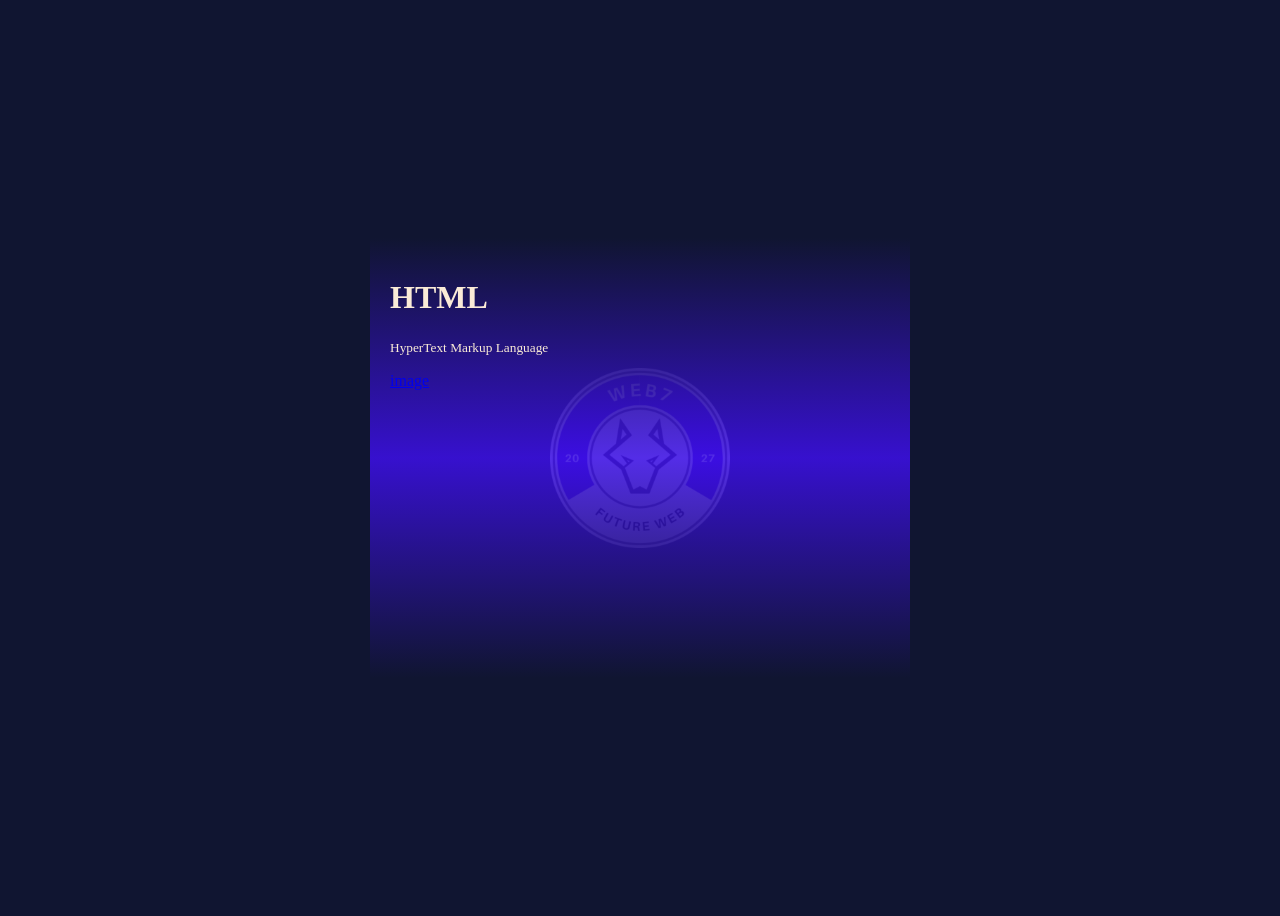
<file: HTML/index.html>
<!DOCTYPE html>
<html lang="en">
  <head>
    <meta charset="UTF-8" />
    <meta name="viewport" content="width=device-width, initial-scale=1.0" />
    <meta name="author" content="web7"/>
    <meta name="description" content="learn with web7"/>
    <link rel="icon" type="image/x-icon" href="assets/images/web.png">
    <title>web7 learning HTML</title>
    <style>
      body{
        background:#101531;
      }
      .wrapper {
        width: 100%;
        height: 100vh;
        display: flex;
        align-items: center;
        justify-content: center;
      }
      .container{
        width: 500px;
        min-height: 400px;
        background-image: linear-gradient(0.5turn,#101531, #3c10e4e0,#101531), url(assets/images/web.png);
        color: antiquewhite;
        background-repeat: no-repeat;
        background-position: center;
        padding: 20px;
      }
    </style>
  </head>
  <body>
    <div class="wrapper">
        <div class="container">
         <h1> HTML</h1>
         <small> HyperText Markup Language </small>
        <p> <a href="semantic.html">image</a></p>
        </div>
    </div>

    <!-- <script src="Temp.js"></script> -->
  </body>
</html>
</file>
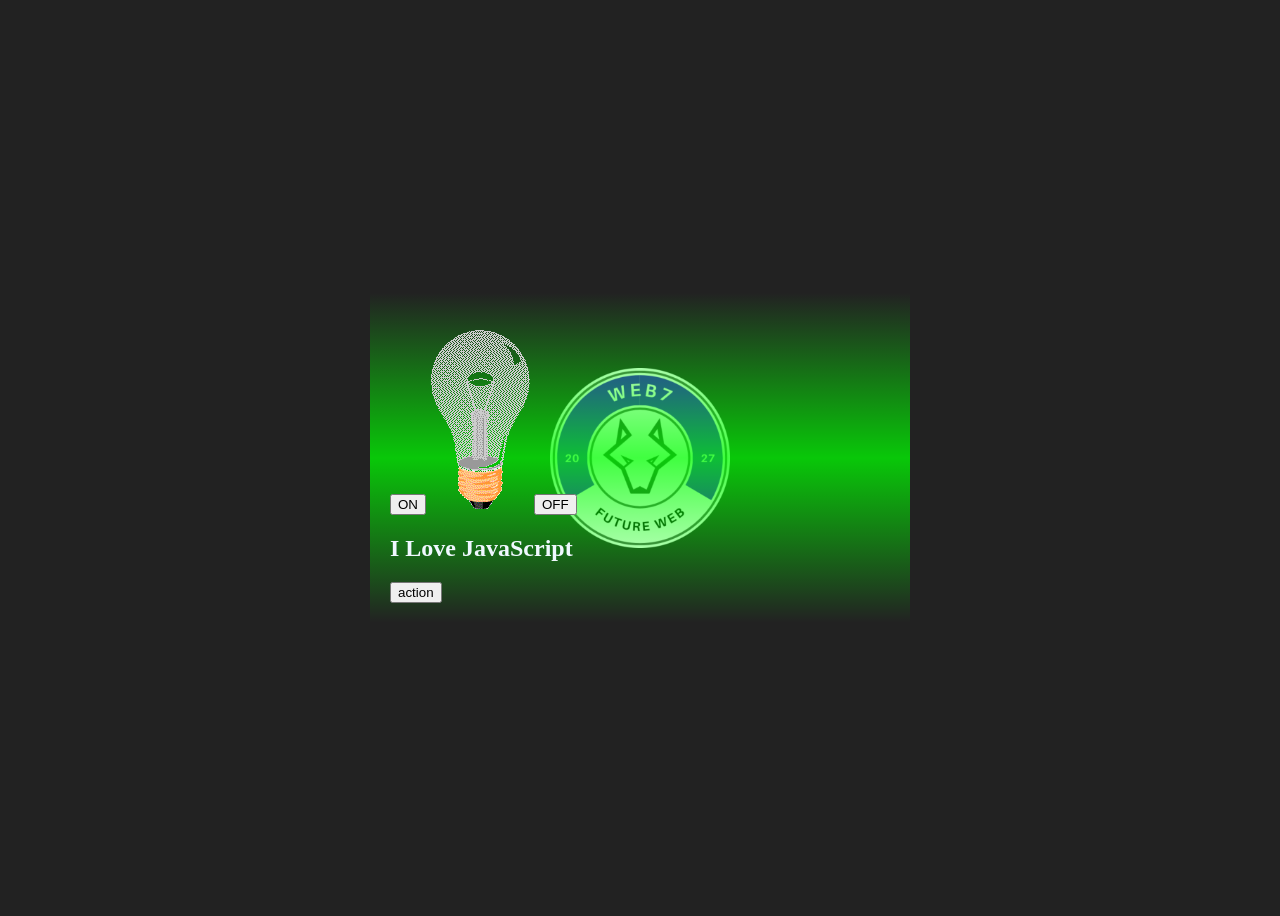
<file: JS/index.html>
<!DOCTYPE html>
<html lang="en">
  <head>
    <meta charset="UTF-8" />
    <meta name="viewport" content="width=device-width, initial-scale=1.0" />
    <link rel="icon" type="image/x-icon" href="asset/images/web.png">
    <title>web7 learning JS</title>
    <!-- background-image:
    linear-gradient(rgba(29, 38, 113, 0.8), rgba(195, 55, 100, 0.8)), url('assets/images/web.png'); -->
    <style>
      body{
        background:#222222;
        color: aliceblue;
      }
      .wrapper {
        width: 100%;
        height: 100vh;
        display: flex;
        align-items: center;
        justify-content: center;
      }
      .container{
        width: 500px;
        background-image: linear-gradient(0.5turn,#0000, #00ff00bf,#0000), url(asset/images/web.png);
        background-repeat: no-repeat;
        background-position: center;
        padding: 20px;
      }
      /* background-image: linear-gradient(0.5turn,#0000, #00ff00bf,#0000), url(asset/images/web.png); */
    </style>
  </head>
  <body>
    <div class="wrapper">
      <div class="container">
          <p class="demo"></p>
          <button onclick="document.getElementById('light').src='pic_bulbon.gif'">
            ON
          </button>
          <img id="light" src="pic_bulboff.gif" alt="test" />
          <button onclick="document.getElementById('light').src='pic_bulboff.gif'">
            OFF
          </button>         <p id="pew"></p>
          <!-- <button onclick="document.getElementById('pew').innerHTML=gNumber(1,6)">
            click
          </button> -->
         
          <h2 id="demo">I Love JavaScript </h2>
          <button onclick="document.getElementById('demo').style.fontSize='40px'">
            action
          </button>
          
 
        </div>
    </div>
      <!-- <p id="pew"></p>
      <button onclick="document.getElementById('pew').innerHTML=Date()">
        click
      </button>
    </div>-->
    <script src="ArrayMethods_One.js"></script>
    <!-- <script src="ArrayMethods_Two.js"></script> -->
    <!-- <script src="SortingArrays.js"></script> -->

    <!-- <script src="StringMethods.js"></script> -->
    <!-- <script src="StringSearch.js"></script> -->

    <!-- <script src="numMethod.js"></script> -->

    <!-- <script src="MathObject.js"></script> -->
    
    <!-- <script src="curringFuntion.js"></script> -->
    <!-- <script src="Test_One.js"></script> -->
    <!-- <script src="Test_Two.js"></script> -->
    <!-- <script src="Test_array_one.js"></script> -->
    <!-- <script src="Randon.js"></script> -->
    <!-- <script src="jsComparison.js"></script> -->
    <!-- <script src="Loop.js"></script> -->
    <!-- <script src="AnonymousFunction.js"></script> -->
    <!-- <script src="CallbackFunctions.js"></script> -->
    <!-- <script src="Objects.js"></script> -->
    <!-- <script src="Function.js"></script> -->
    <!-- <script src="FunctionSequence.js"></script> -->
    <!-- <script src="AsyncFunction.js"></script> -->
    <!-- <script src="Closures.js"></script> -->
    <!-- <script src="Promises.js"></script> -->
    <!-- <script src="AsyncAwait.js"></script> -->
    <!-- <script src="Temp.js"></script> -->
    <!-- <script src="EXER.js"></script> -->
  </body>
</html>
</file>
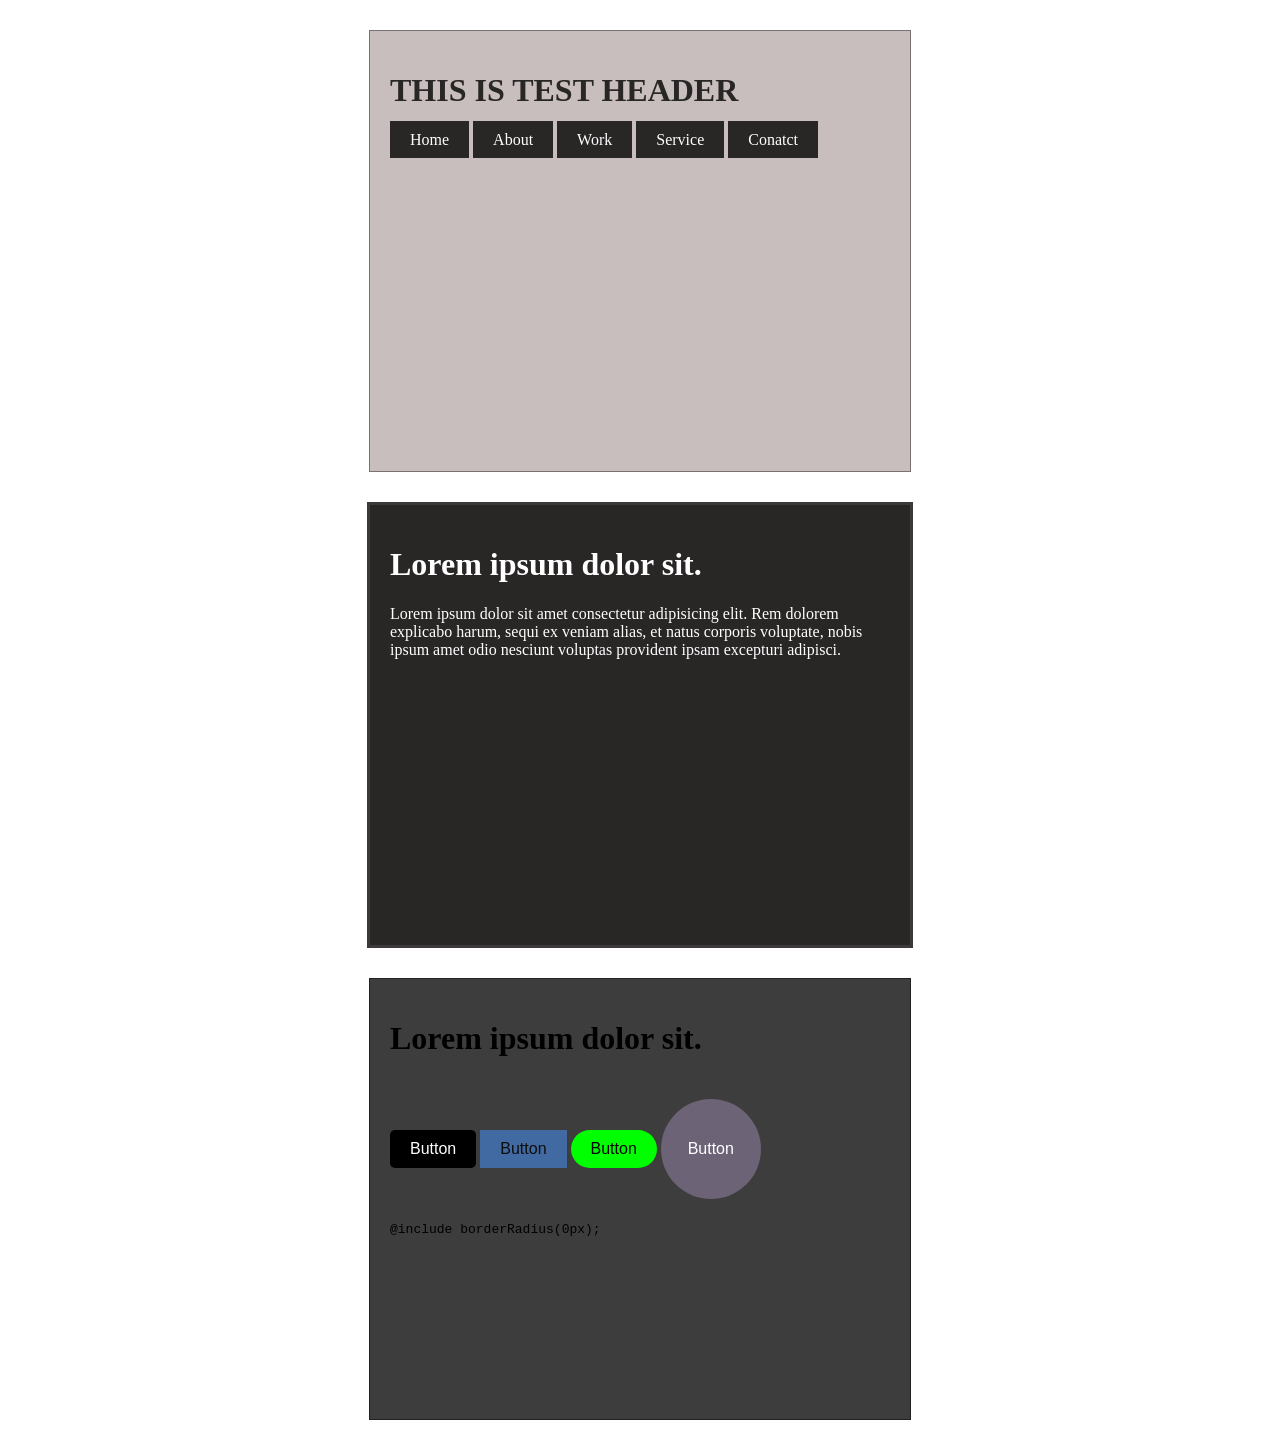
<file: SCSS/index.html>
<!DOCTYPE html>
<html lang="en">
<head>
    <meta charset="UTF-8">
    <meta name="viewport" content="width=device-width, initial-scale=1.0">
    <link rel="stylesheet" href="style.css">
    <title>Document</title>
</head>
<body>
   <div class="wrapper__one">
    <h1>this is test header</h1>
       <nav>
           <ul>
            <li><a>home</a></li>
            <li><a>about</a></li>
            <li><a>work</a></li>
            <li><a>service</a></li>
            <li><a>conatct</a></li>
           </ul> 
       </nav>
   </div>
   <div class="wrapper__two">
    <h1>Lorem ipsum dolor sit.</h1>
    <p>Lorem ipsum dolor sit amet consectetur adipisicing elit. Rem dolorem explicabo harum, sequi ex veniam alias, et natus corporis voluptate, nobis ipsum amet odio nesciunt voluptas provident ipsam excepturi adipisci.</p>
   </div>
   <div class="wrapperthree">
    <h1>Lorem ipsum dolor sit.</h1>
     <div class="wrapperthree__buttonarea">
        <button type="button" class="btn btn__1">button</button>
        <button type="button" class="btn btn__2">button</button>
        <button type="button" class="btn btn__3">button</button>
        <button type="button" class="btn btn__4">button</button>
     </div>
     <code> @include borderRadius(0px);</code>
   </div>
</body>
</html>
</file>
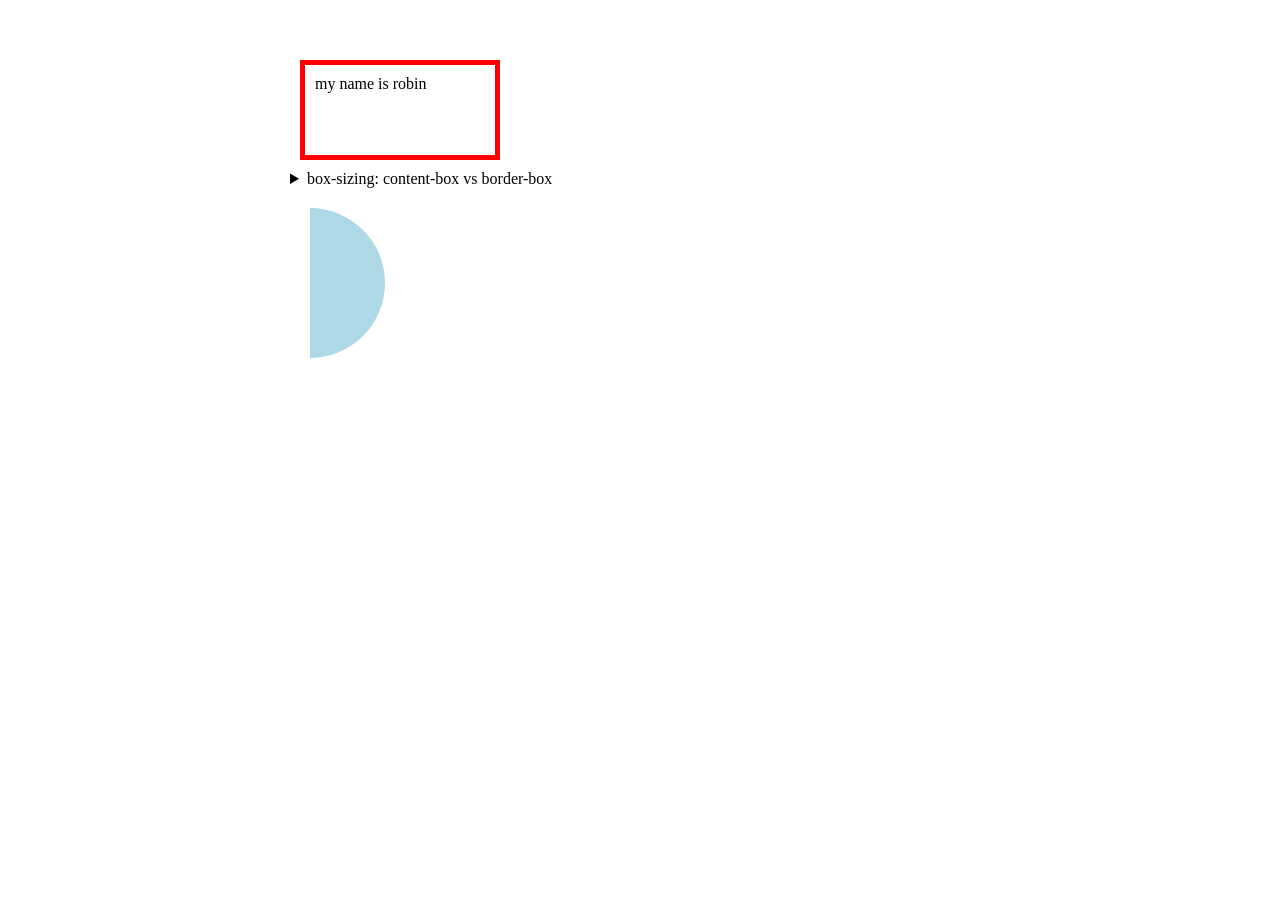
<file: CSS/BoxModel/index.html>
<!DOCTYPE html>
<html lang="en">
<head>
    <meta charset="UTF-8">
    <meta name="viewport" content="width=device-width, initial-scale=1.0">
    <link rel="stylesheet" href="style.css">
    <title>Document</title>
</head>
<body>
    <section class="setion-gap">
        <div class="box">my name is robin</div>
        <details>
        <summary>box-sizing: content-box vs border-box</summary>
        <p>
        <span>
        <pre>
        Calculation of dimension:
        -------------------------
        let, width =300px , height=100px ,padding= 5px, margin=5px border=5px
        --> for content-box:::
        width = border(both side) + padding(both side) +border(both side)+ width,
        300px = (5 + 5)+(5 + 5)+(5 + 5)+ 300  = 330px 

        height =  border(both side) + padding(both side) +border(both side)+ height
        300px = (5 + 5)+(5 + 5)+(5 + 5)+ 100  = 130px 

        --> for border-box::: 
        width = border(both side) + padding(both side) +border(both side)+ width,
        300px = (5 + 5)+(5 + 5)+(5 + 5)+ 270  = 300px 
                                      -------   
        height =  border(both side) + padding(both side) +border(both side)+ height
        100px = (5 + 5)+(5 + 5)+(5 + 5)+ 70  = 100px  
                                      ------ 
        </pre>
        </span>
        </p>
        </details>
		
		<div class="circle"></div>
    </section>
</body>
</html>
</file>
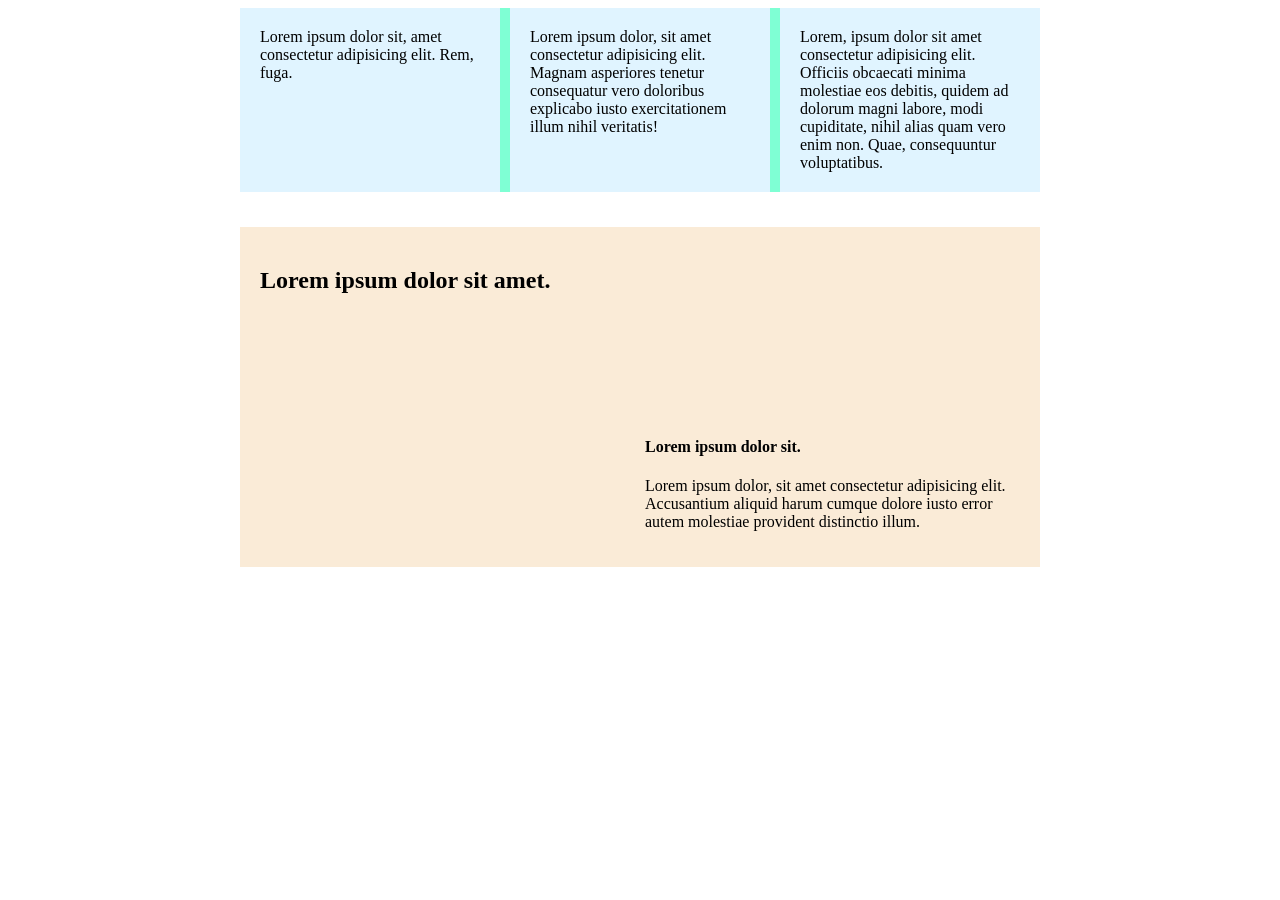
<file: CSS/Flex/index.html>
<!DOCTYPE html>
<html lang="en">
<head>
    <meta charset="UTF-8">
    <meta name="viewport" content="width=device-width, initial-scale=1.0">
    <link rel="stylesheet" href="style.css">
    <title>FLEX EX.</title>
</head>
<body>
    <section class="setion-gap">
        <div class="box__area">
            <div class="box__item">
                Lorem ipsum dolor sit, amet consectetur adipisicing elit. Rem, fuga.
            </div>
            <div class="box__item">
                Lorem ipsum dolor, sit amet consectetur adipisicing elit. Magnam asperiores tenetur consequatur vero doloribus explicabo iusto exercitationem illum nihil veritatis!
            </div>
            <div class="box__item">
                Lorem, ipsum dolor sit amet consectetur adipisicing elit. Officiis obcaecati minima molestiae eos debitis, quidem ad dolorum magni labore, modi cupiditate, nihil alias quam vero enim non. Quae, consequuntur voluptatibus.
            </div>
        </div>
    </section>
    <section class="setion-gap">
        <div class="wrapper">
            <div class="one">
                <h1>Lorem ipsum dolor sit amet.</h1>
            </div>
            <div class="two">
                <h4>Lorem ipsum dolor sit.</h4>
                <p>Lorem ipsum dolor, sit amet consectetur adipisicing elit. Accusantium aliquid harum cumque dolore iusto error autem molestiae provident distinctio illum.</p>
            </div>
        </div>
    </section>
    <!-- <section class="setion-gap">
        <h1>ONE</h1>
        <div class="ex1-flex-container">
            <div class="ex1-flex1">1</div>
            <div class="ex1-flex2">2</div>
            <div class="ex1-flex3">3</div>
            <div class="ex1-flex4">4</div>
        </div>
        <details>
            <summary>details</summary>
            <p>
                <span> <img src="../assets/carbon.png"/></span>
                <span> <img src="../assets/2.png"/></span>
            </p>
        </details>
    </section>
    <section class="setion-gap">
        <h1>TWO</h1>
        <div class="ex2-flex-container">
            <div class="ex2-flex1">1</div>
            <div class="ex2-flex2">2</div>
            <div class="ex2-flex3">3</div>
            <div class="ex2-flex4">4</div>
        </div>
    </section>
    <section class="setion-gap">
        <h1>three</h1>
        <div class="ex3-flex-container">
            <div class="ex3-flex1">Header</div>
            <div class="ex3-flex2">Main</div>
            <div class="ex3-flex3">Sidebar</div>
            <div class="ex3-flex4">Footer</div>
        </div>
    </section>
    <section class="setion-gap">
        <h1>FOUR</h1>
        <div class="ex4-flex-container">
            <div class="ex4-flex1">Header</div>
            <div class="ex4-flex2">
                <h3>Main</h3>
                <p>Lorem ipsum dolor sit amet consectetur adipisicing elit. Consequatur, corporis blanditiis vero incidunt rem dolorem eos eaque saepe impedit quasi.</p>
            </div>
            <div class="ex4-flex3">
                <h3>Sidebar</h3>
                <p>Lorem ipsum dolor sit, amet consectetur adipisicing elit. Autem necessitatibus obcaecati iure culpa in fugit officia facilis odio odit, aliquam quo vero nostrum aut quidem maxime voluptatem fuga a reprehenderit. Doloribus vel minus et nemo.</p>
            </div>
            <div class="ex4-flex4">Footer</div>
        </div>
    </section> -->
</body>
</html>
</file>
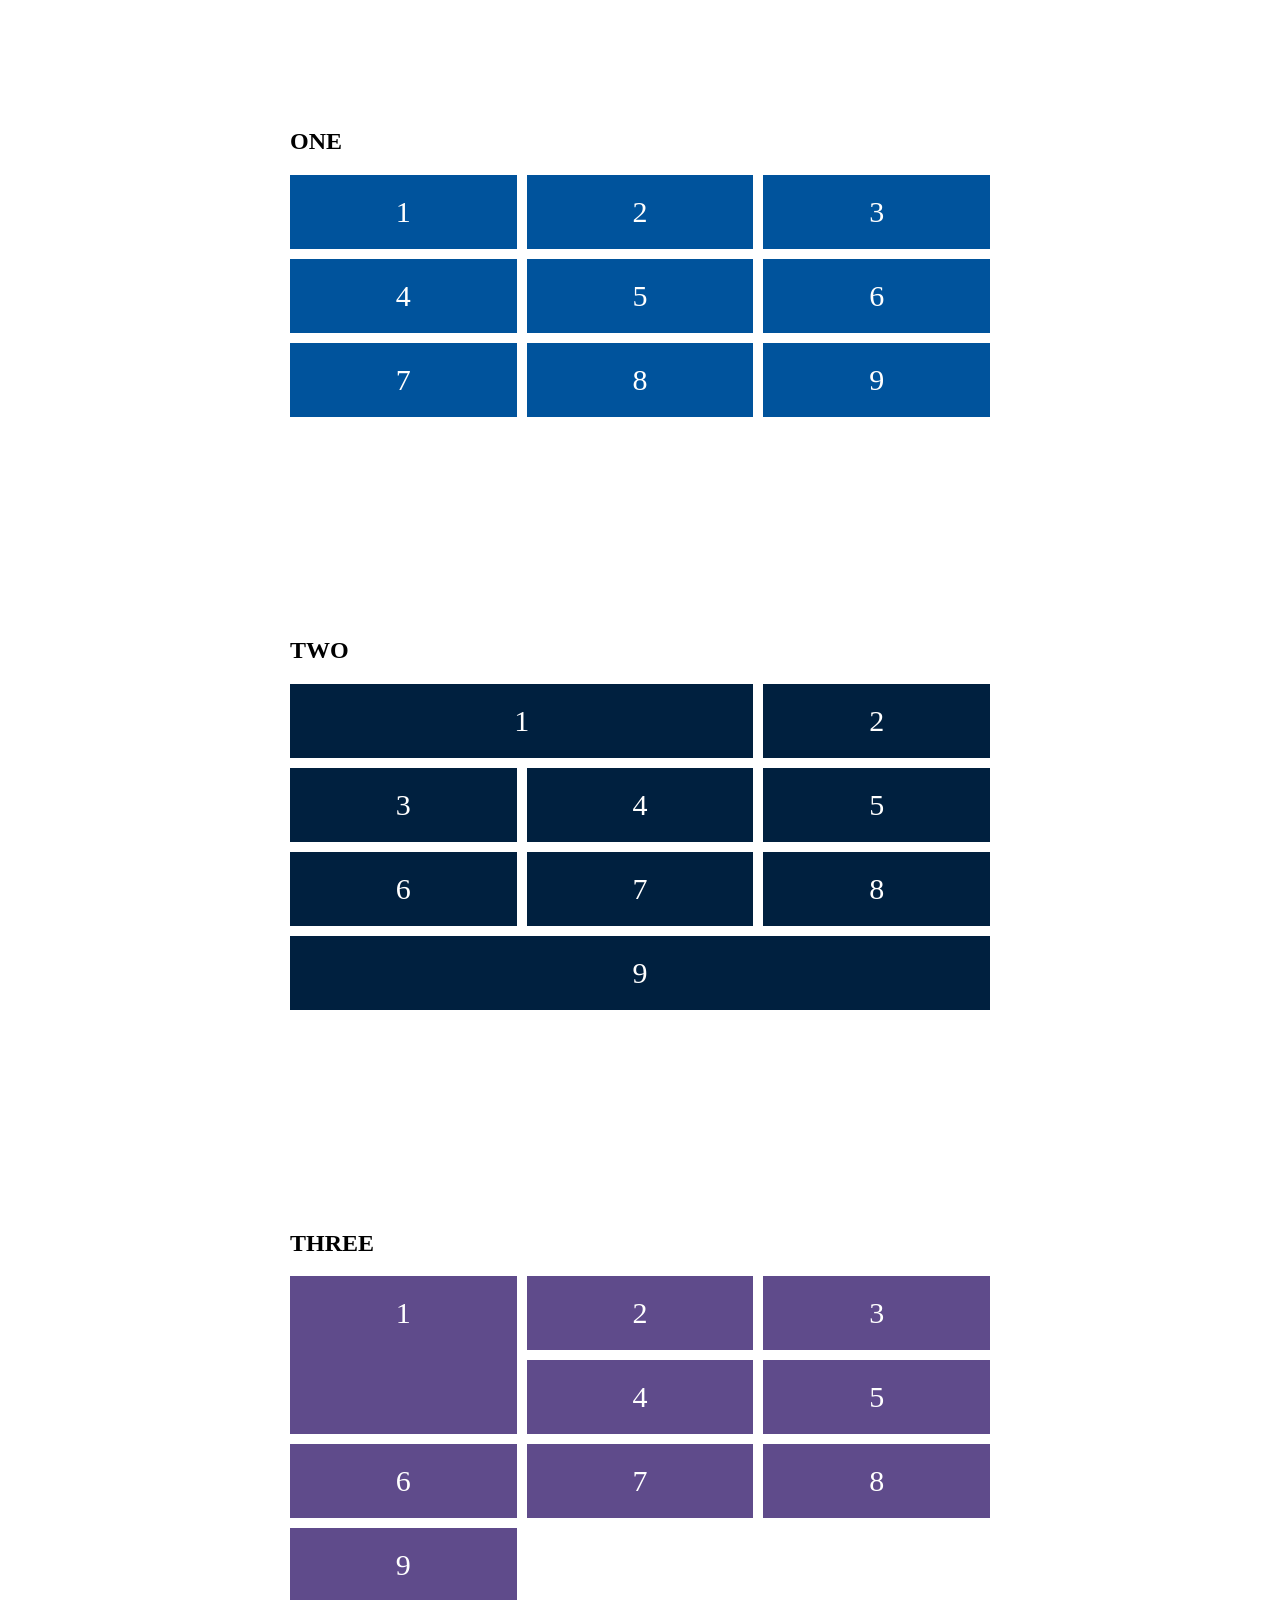
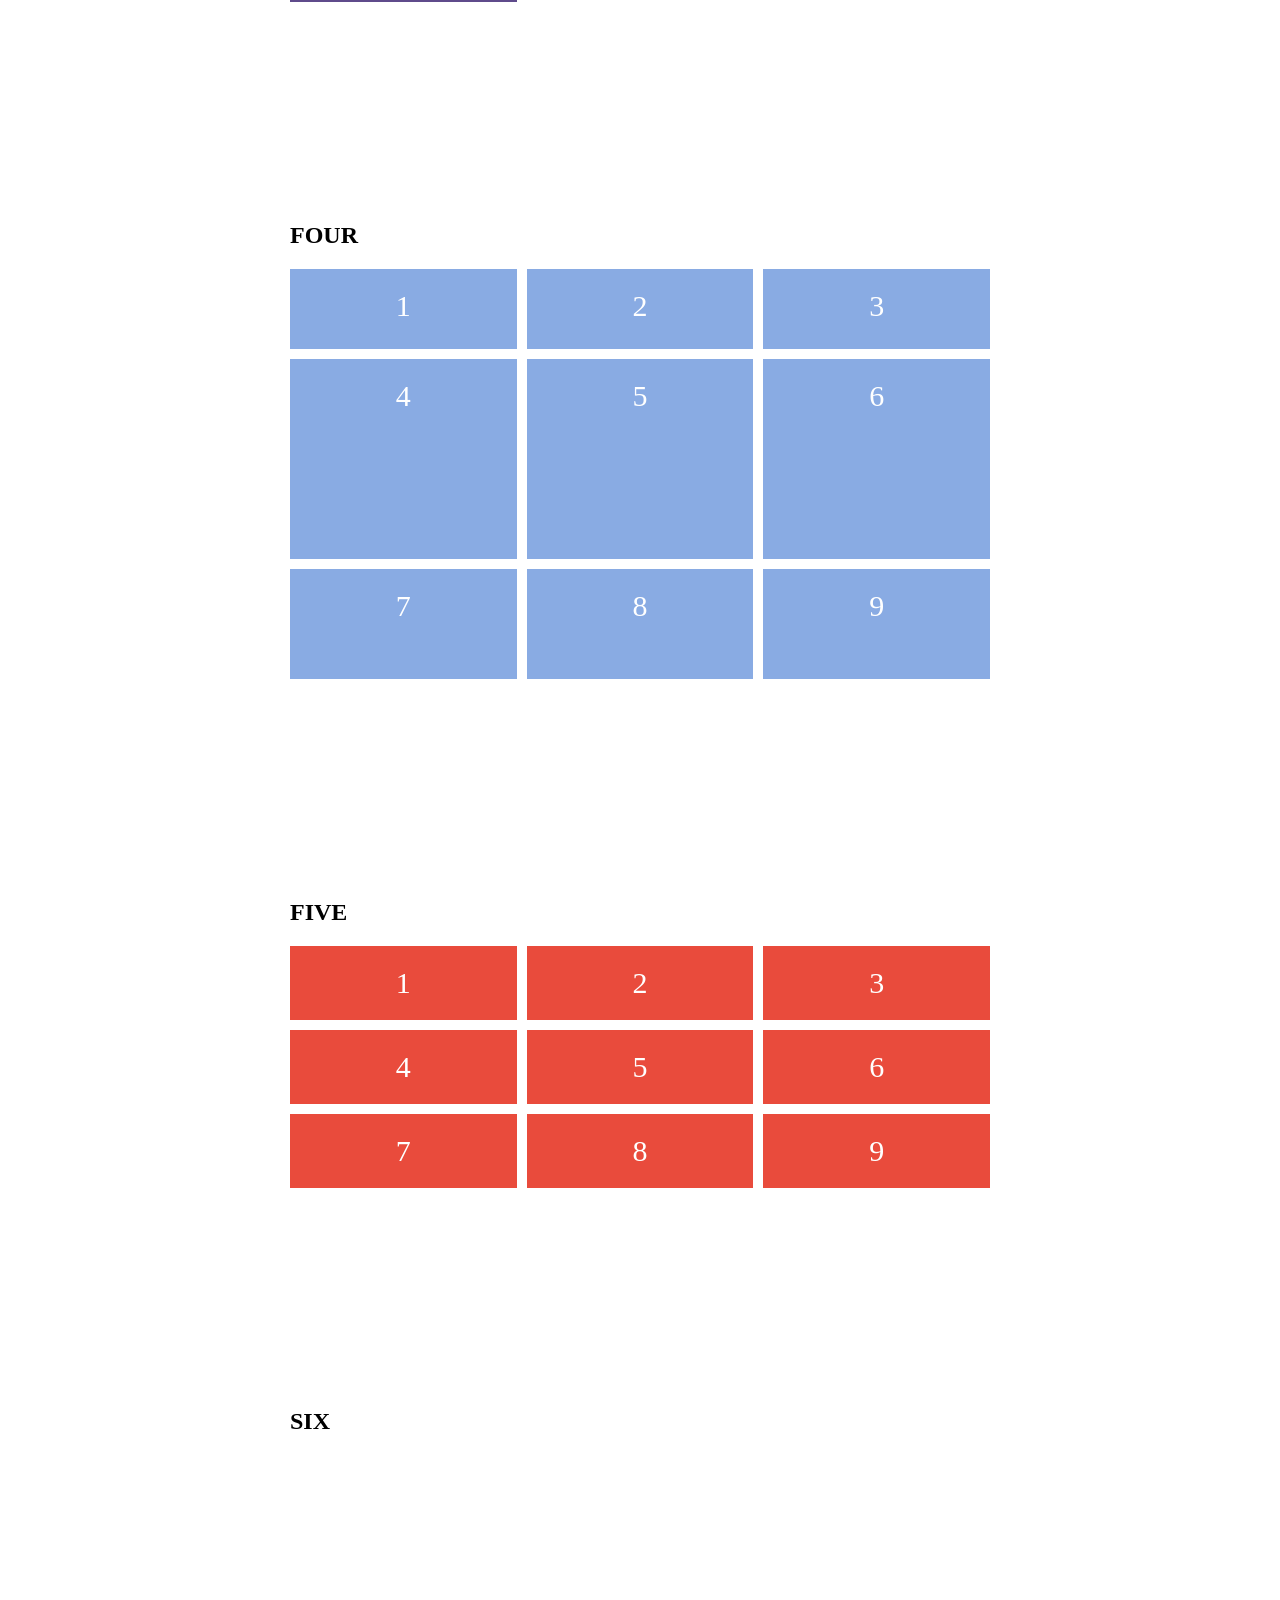
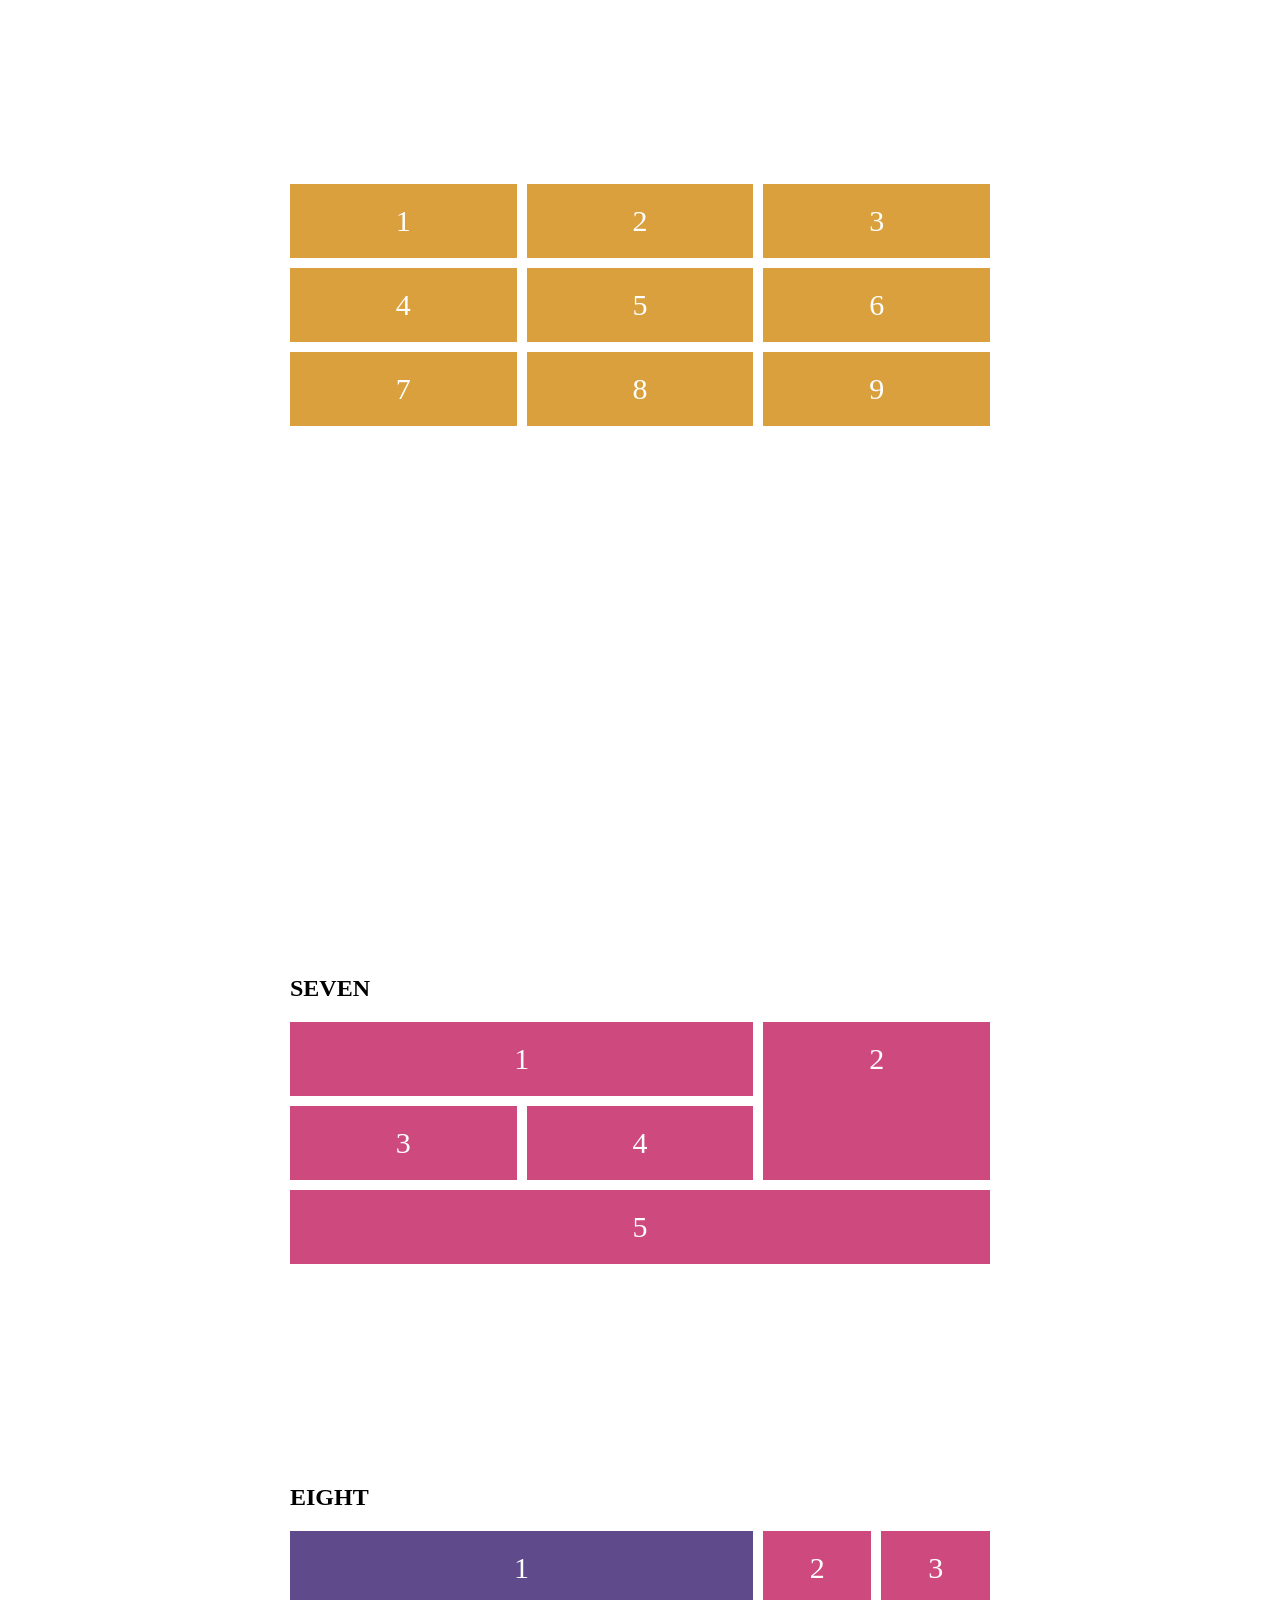
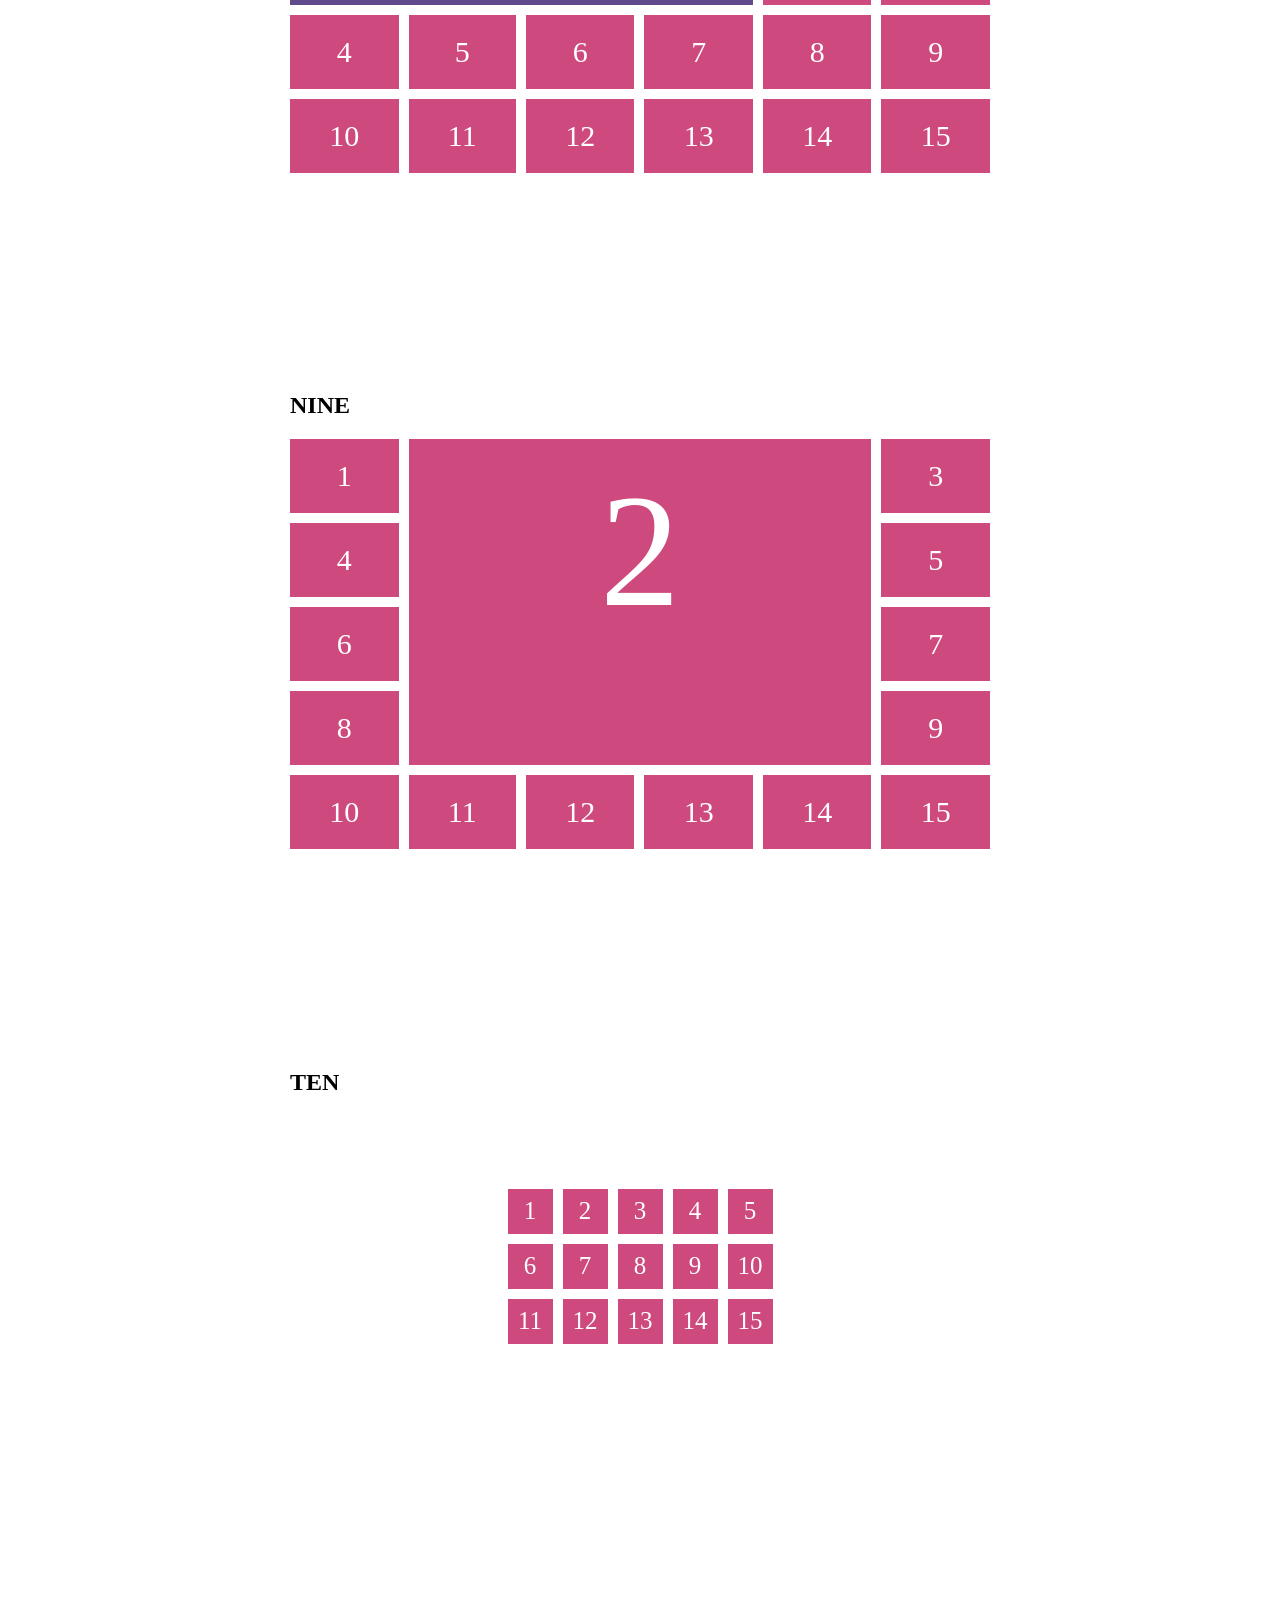
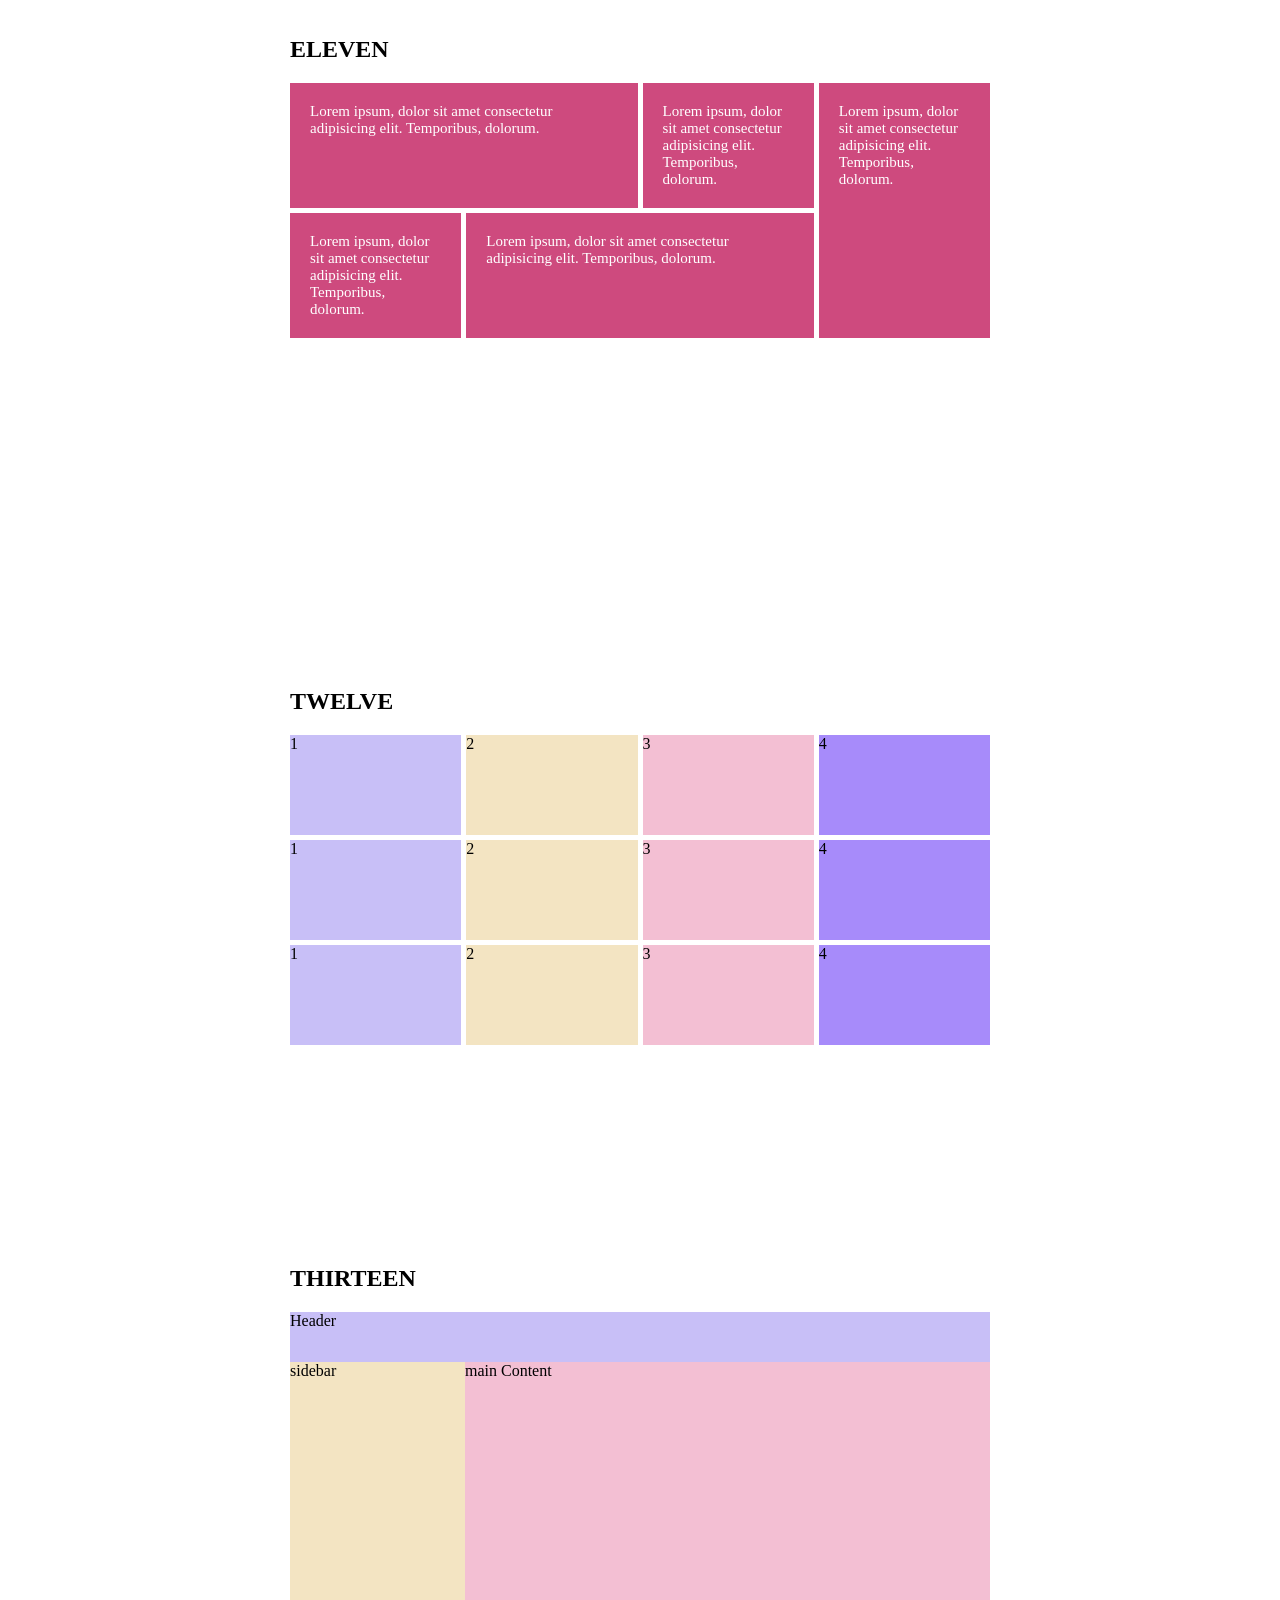
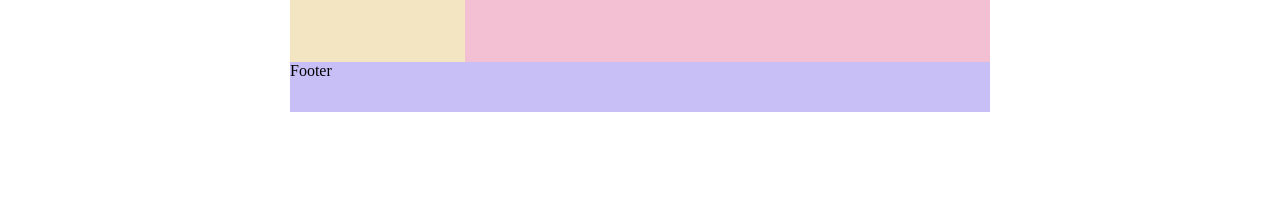
<file: CSS/Grid/index.html>
<!DOCTYPE html>
<html lang="en">
<head>
    <meta charset="UTF-8">
    <meta name="viewport" content="width=device-width, initial-scale=1.0">
    <link rel="stylesheet" href="style.css">
    <title>Document</title>
</head>
<body>
   <section class="setion-gap">
       <h1>ONE</h1>
        <div class="exone-grid-container">
            <div class="exone-grid-item">1</div>
            <div class="exone-grid-item">2</div>
            <div class="exone-grid-item">3</div>
            <div class="exone-grid-item">4</div>
            <div class="exone-grid-item">5</div>
            <div class="exone-grid-item">6</div>
            <div class="exone-grid-item">7</div>
            <div class="exone-grid-item">8</div>
            <div class="exone-grid-item">9</div>
        </div>
   </section>
   <section class="setion-gap">
    <h1>TWO</h1>
        <div class="ExTwo-grid-container">
            <div class="ExTwo-grid-item1">1</div>
            <div class="ExTwo-grid-item2">2</div>
            <div class="ExTwo-grid-item3">3</div>
            <div class="ExTwo-grid-item4">4</div>
            <div class="ExTwo-grid-item5">5</div>
            <div class="ExTwo-grid-item6">6</div>
            <div class="ExTwo-grid-item7">7</div>
            <div class="ExTwo-grid-item8">8</div>
            <div class="ExTwo-grid-item9">9</div>
        </div>
   </section>
   <section class="setion-gap">
    <h1>THREE</h1>
    <div class="ex3-grid-container">
        <div class="ex3-grid-item1">1</div>
        <div class="ex3-grid-item2">2</div>
        <div class="ex3-grid-item3">3</div>
        <div class="ex3-grid-item4">4</div>
        <div class="ex3-grid-item5">5</div>
        <div class="ex3-grid-item6">6</div>
        <div class="ex3-grid-item7">7</div>
        <div class="ex3-grid-item8">8</div>
        <div class="ex3-grid-item9">9</div>
      </div>
   </section>
   <section class="setion-gap">
    <h1>FOUR</h1>
    <div class="ex4-grid-container">
        <div class="ex4-grid-item1">1</div>
        <div class="ex4-grid-item2">2</div>
        <div class="ex4-grid-item3">3</div>
        <div class="ex4-grid-item4">4</div>
        <div class="ex4-grid-item5">5</div>
        <div class="ex4-grid-item6">6</div>
        <div class="ex4-grid-item7">7</div>
        <div class="ex4-grid-item8">8</div>
        <div class="ex4-grid-item9">9</div>
      </div>
   </section>
   <section class="setion-gap">
    <h1>FIVE</h1>
    <div class="ex5-grid-container">
        <div class="ex5-grid-item1">1</div>
        <div class="ex5-grid-item2">2</div>
        <div class="ex5-grid-item3">3</div>
        <div class="ex5-grid-item4">4</div>
        <div class="ex5-grid-item5">5</div>
        <div class="ex5-grid-item6">6</div>
        <div class="ex5-grid-item7">7</div>
        <div class="ex5-grid-item8">8</div>
        <div class="ex5-grid-item9">9</div>
      </div>
   </section>
   <section class="setion-gap">
    <h1>SIX</h1>
    <div class="ex6-grid-container">
        <div class="ex6-grid-item">1</div>
        <div class="ex6-grid-item">2</div>
        <div class="ex6-grid-item">3</div>
        <div class="ex6-grid-item">4</div>
        <div class="ex6-grid-item">5</div>
        <div class="ex6-grid-item">6</div>
        <div class="ex6-grid-item">7</div>
        <div class="ex6-grid-item">8</div>
        <div class="ex6-grid-item">9</div>
      </div>
   </section>
   <section class="setion-gap">
    <h1>SEVEN</h1>
    <div class="ex7-grid-container">
        <div class="ex7-grid-item1">1</div>
        <div class="ex7-grid-item2">2</div>
        <div class="ex7-grid-item3">3</div>
        <div class="ex7-grid-item4">4</div>
        <div class="ex7-grid-item5">5</div>
      </div>
   </section>
   <section class="setion-gap">
    <h1>EIGHT</h1>
    <div class="ex8-grid-container">
        <div class="ex8-grid-item1">1</div>
        <div class="ex8-grid-item2">2</div>
        <div class="ex8-grid-item3">3</div>
        <div class="ex8-grid-item4">4</div>
        <div class="ex8-grid-item5">5</div>
        <div class="ex8-grid-item6">6</div>
        <div class="ex8-grid-item7">7</div>
        <div class="ex8-grid-item8">8</div>
        <div class="ex8-grid-item9">9</div>
        <div class="ex8-grid-item10">10</div>
        <div class="ex8-grid-item11">11</div>
        <div class="ex8-grid-item12">12</div>
        <div class="ex8-grid-item13">13</div>
        <div class="ex8-grid-item14">14</div>
        <div class="ex8-grid-item15">15</div>
      </div>
   </section>
   <section class="setion-gap">
    <h1>NINE</h1>
    <div class="ex9-grid-container">
        <div class="ex9-grid-item1">1</div>
        <div class="ex9-grid-item2">2</div>
        <div class="ex9-grid-item3">3</div>
        <div class="ex9-grid-item4">4</div>
        <div class="ex9-grid-item5">5</div>
        <div class="ex9-grid-item6">6</div>
        <div class="ex9-grid-item7">7</div>
        <div class="ex9-grid-item8">8</div>
        <div class="ex9-grid-item9">9</div>
        <div class="ex9-grid-item10">10</div>
        <div class="ex9-grid-item11">11</div>
        <div class="ex9-grid-item12">12</div>
        <div class="ex9-grid-item13">13</div>
        <div class="ex9-grid-item14">14</div>
        <div class="ex9-grid-item15">15</div>
      </div>
   </section>
   <section class="setion-gap">
    <h1>TEN</h1>
    <div class="ex10-grid-container">
        <div class="ex10-grid-item1">1</div>
        <div class="ex10-grid-item2">2</div>
        <div class="ex10-grid-item3">3</div>
        <div class="ex10-grid-item4">4</div>
        <div class="ex10-grid-item5">5</div>
        <div class="ex10-grid-item6">6</div>
        <div class="ex10-grid-item7">7</div>
        <div class="ex10-grid-item8">8</div>
        <div class="ex10-grid-item9">9</div>
        <div class="ex10-grid-item10">10</div>
        <div class="ex10-grid-item11">11</div>
        <div class="ex10-grid-item12">12</div>
        <div class="ex10-grid-item13">13</div>
        <div class="ex10-grid-item14">14</div>
        <div class="ex10-grid-item15">15</div>
      </div>
   </section>
   <section class="setion-gap">
    <h1>ELEVEN</h1>
    <div class="ex11-grid-container">
        <div class="ex11-grid-item1 all">Lorem ipsum, dolor sit amet consectetur adipisicing elit. Temporibus, dolorum.</div>
        <div class="ex11-grid-item2 all">Lorem ipsum, dolor sit amet consectetur adipisicing elit. Temporibus, dolorum.</div>
        <div class="ex11-grid-item3 all">Lorem ipsum, dolor sit amet consectetur adipisicing elit. Temporibus, dolorum.</div>
        <div class="ex11-grid-item4 all">Lorem ipsum, dolor sit amet consectetur adipisicing elit. Temporibus, dolorum.</div>
        <div class="ex11-grid-item5 all">Lorem ipsum, dolor sit amet consectetur adipisicing elit. Temporibus, dolorum.</div>
      </div>
   </section>
   <section class="setion-gap">
    <h1>TWELVE</h1>
    <div class="ex12-grid-container">
        <div class="ex12-grid-item1">1</div>
        <div class="ex12-grid-item2">2</div>
        <div class="ex12-grid-item3">3</div>
        <div class="ex12-grid-item4">4</div>
        <div class="ex12-grid-item1">1</div>
        <div class="ex12-grid-item2">2</div>
        <div class="ex12-grid-item3">3</div>
        <div class="ex12-grid-item4">4</div>
        <div class="ex12-grid-item1">1</div>
        <div class="ex12-grid-item2">2</div>
        <div class="ex12-grid-item3">3</div>
        <div class="ex12-grid-item4">4</div>
      </div>
   </section>

   <section class="setion-gap">
    <h1>THIRTEEN</h1>
    <div class="ex13-grid-container">
        <div class="ex13-grid-item1">Header</div>
        <div class="ex13-grid-item2">sidebar</div>
        <div class="ex13-grid-item3">main Content</div>
        <div class="ex13-grid-item4">Footer</div>
      </div>
   </section>

</body>
</html>
</file>
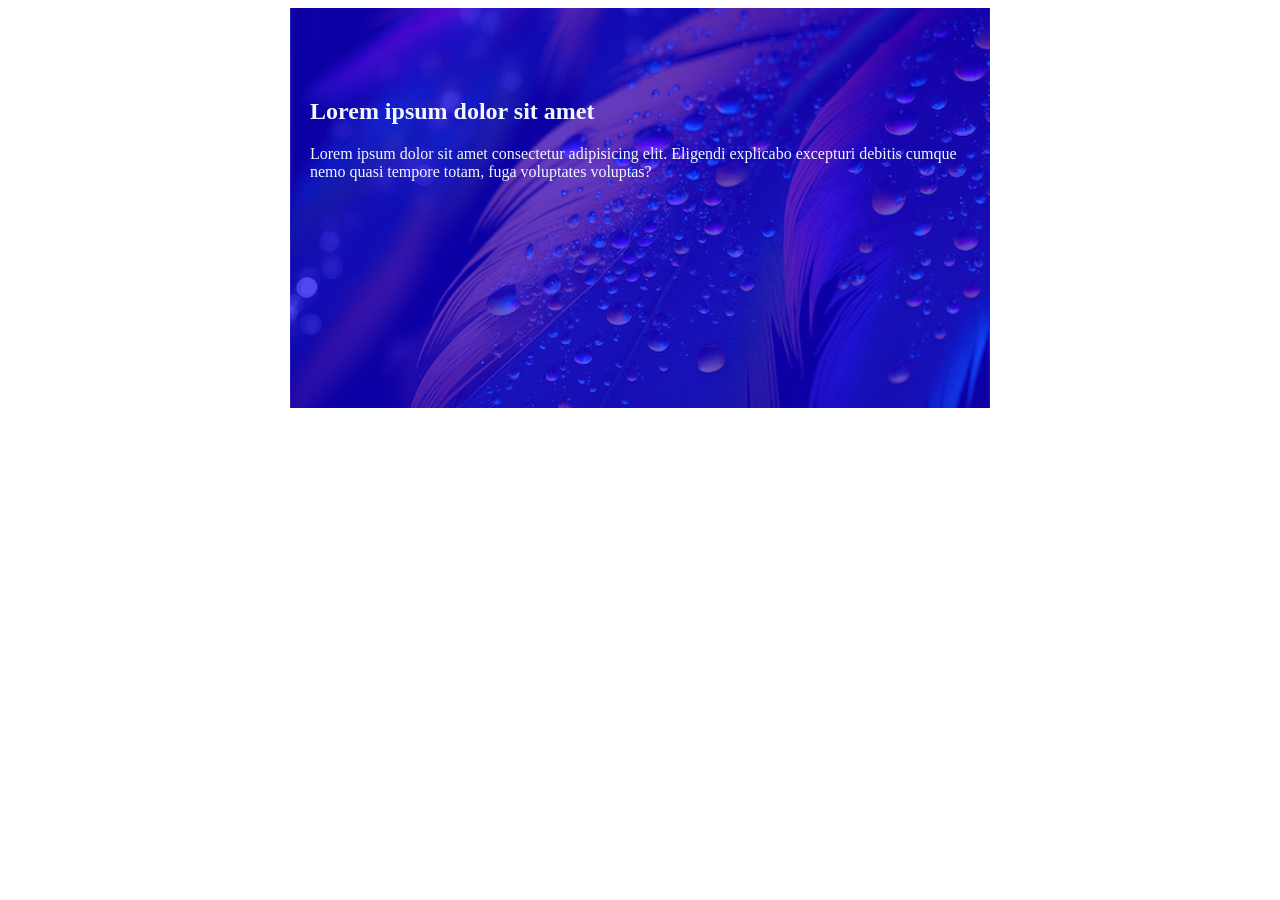
<file: CSS/Overlay/index.html>
<!DOCTYPE html>
<html lang="en">
<head>
    <meta charset="UTF-8">
    <meta name="viewport" content="width=device-width, initial-scale=1.0">
    <link rel="stylesheet" href="style.css">
    <title>Document</title>
</head>
<body>
    <section class="setion-gap image__box">
      <div class="image__box--url" style="background-image: url(../assets/1.jpg)"></div>
      <div class="image__box--overlay"></div>
      <div class="image__box--content">
        <h1>Lorem ipsum dolor sit amet</h1>
        Lorem ipsum dolor sit amet consectetur adipisicing elit. Eligendi explicabo excepturi debitis cumque nemo quasi tempore totam, fuga voluptates voluptas?
    </div>
    </section>
<!-- 
    <section class="setion-gap filter__box">
            <div class="filter__box--url" style="background-image: url(../assets/bg.jpg);"></div>
            <div class="filter__box--content">
                <h1>Lorem ipsum dolor sit amet</h1>
                Lorem ipsum dolor sit amet consectetur adipisicing elit. Eligendi explicabo excepturi debitis cumque nemo quasi tempore totam, fuga voluptates voluptas?
            </div>
    </section> -->
</body>
</html>
</file>
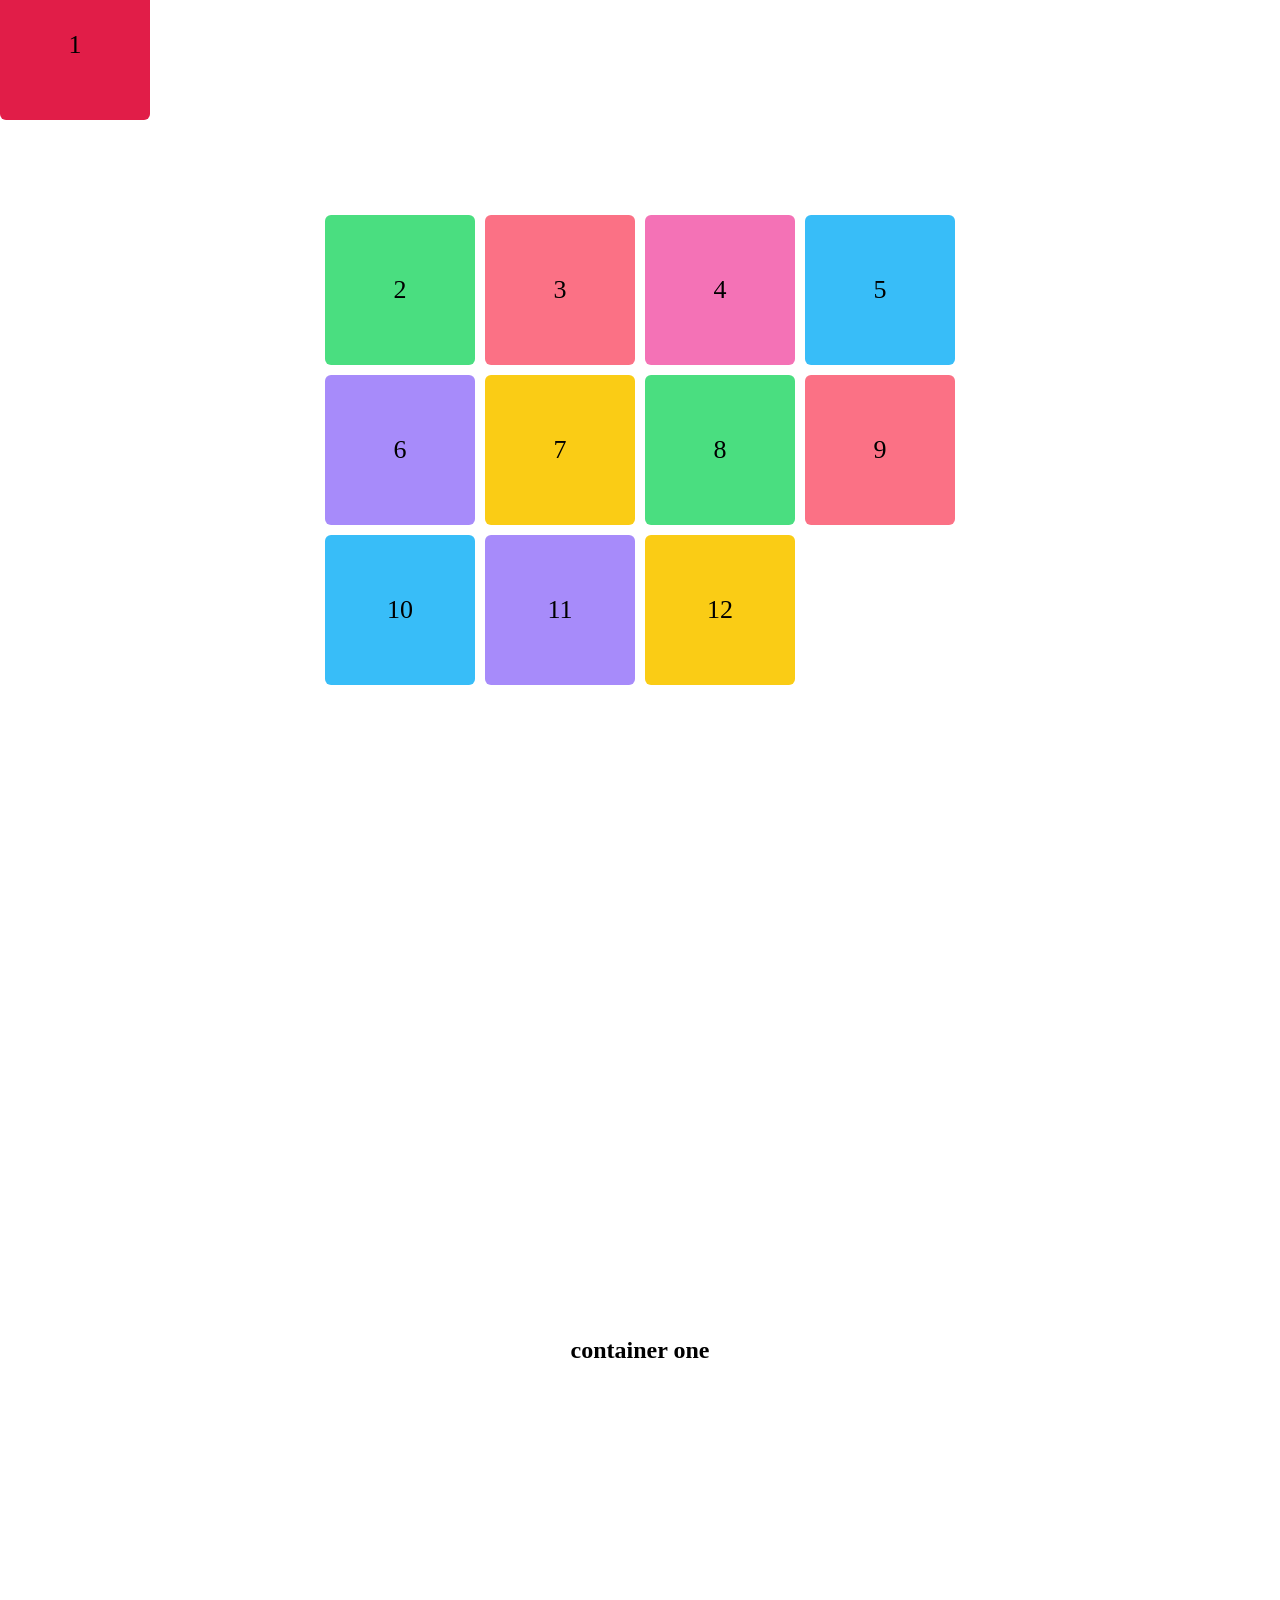
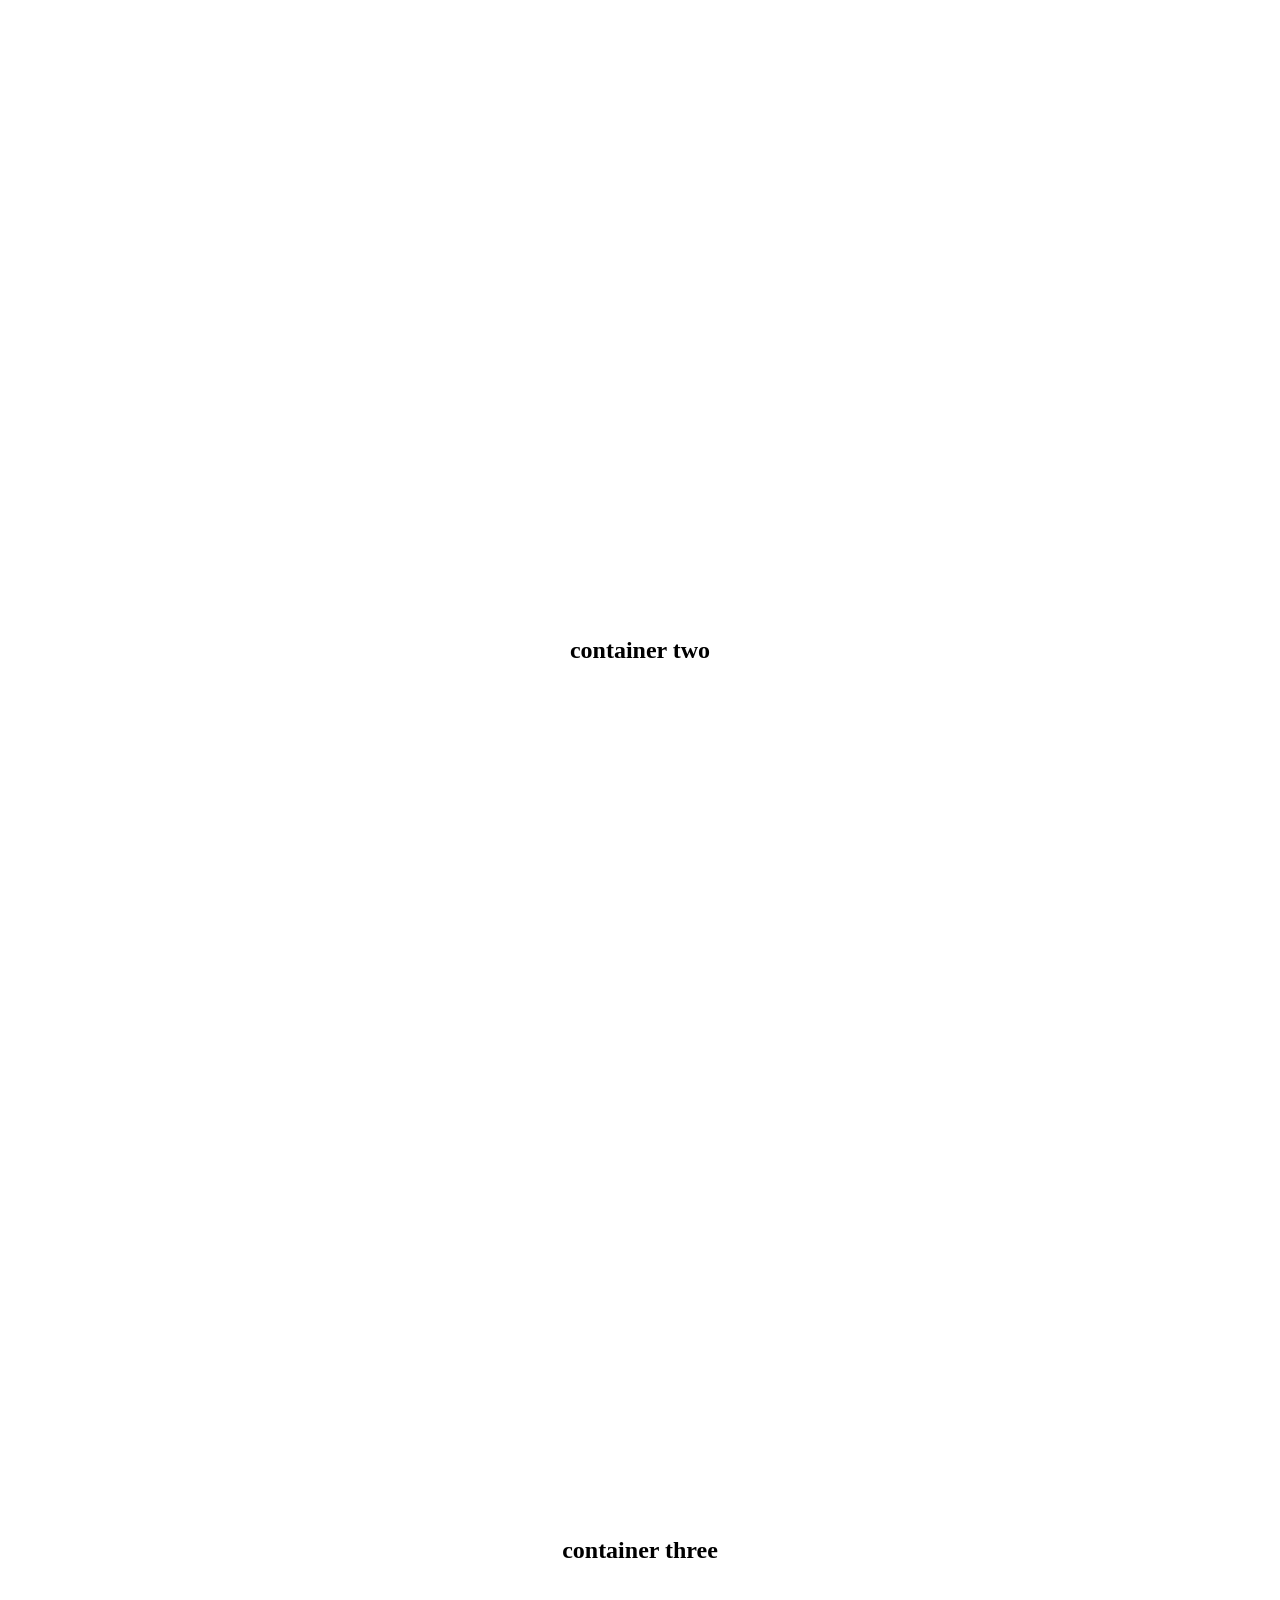
<file: CSS/Position/index.html>
<!DOCTYPE html>
<html lang="en">
<head>
    <meta charset="UTF-8">
    <meta name="viewport" content="width=device-width, initial-scale=1.0">
    <link rel="stylesheet" href="style.css">
    <link rel="stylesheet" href="position.css">
    <title>position</title>
</head>
<body>
    <section>
        <div class="container">
            <div class="item item1">1</div>
            <div class="item item2">2</div>
            <div class="item item3">3</div>
            <div class="item item4">4</div>
            <div class="item item5">5</div>
            <div class="item item6">6</div>
            <div class="item item7">7</div>
            <div class="item item8">8</div>
            <div class="item item9">9</div>
            <div class="item item10">10</div>
            <div class="item item11">11</div>
            <div class="item item12">12</div>
        </div>
    </section>
    <section>
        <h1>container one</h1>
    </section>
    <section>
        <h1>container two</h1>
    </section>
    <section>
        <h1>container three</h1>
    </section>
</body>
</html>
</file>
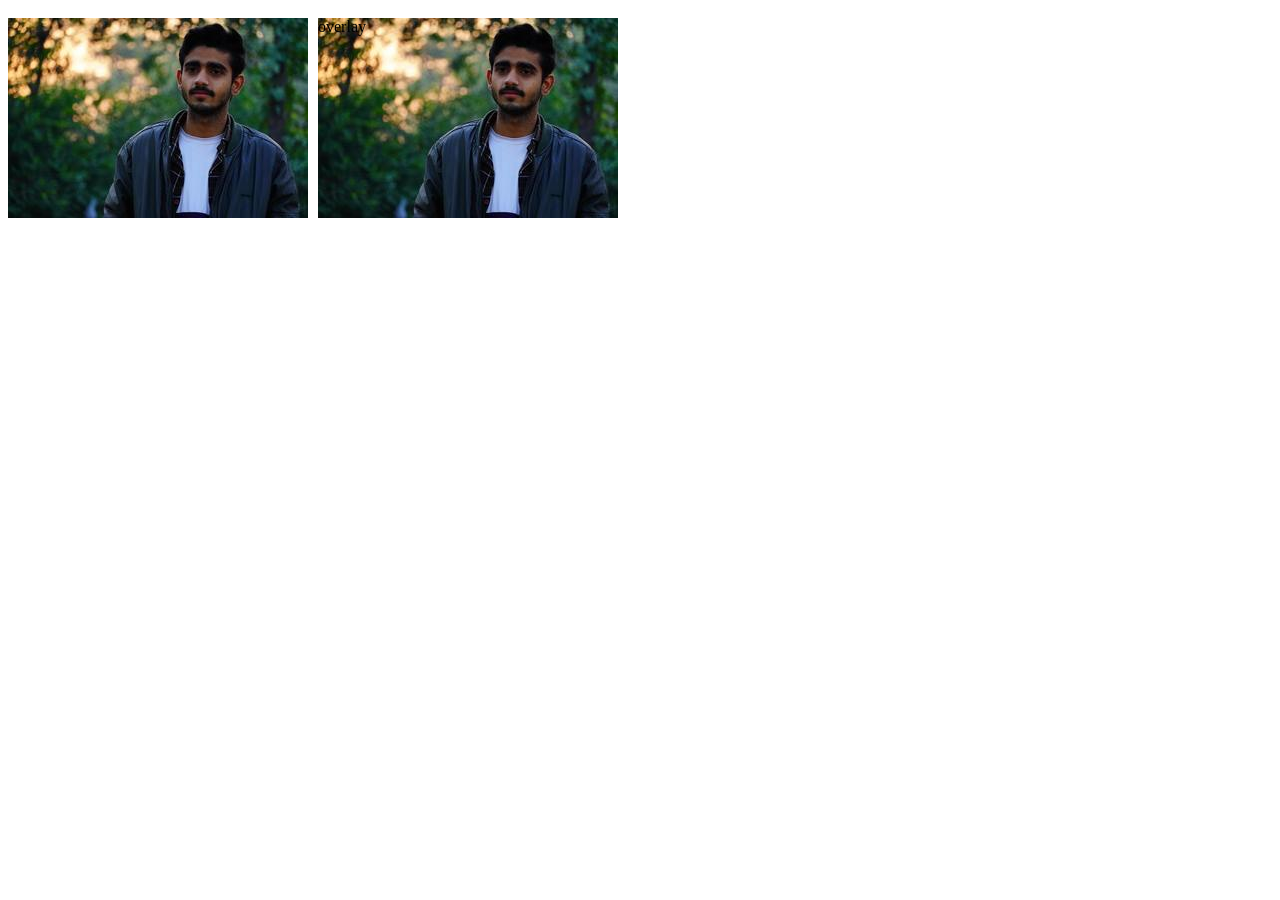
<file: CSS/Trans&animation/index.html>
<!DOCTYPE html>
<html lang="en">
<head>
    <meta charset="UTF-8">
    <meta name="viewport" content="width=device-width, initial-scale=1.0">
    <link rel="stylesheet" href="style.css">
    <title>Document</title>
</head>
<body>
    <section class="new__area">
        <div class="image__hover">
            <img src="../assets/man.jpg"/ class="image__area">
            <div class="image__overlay">overlay</div>
        </div>
        <div class="image__hover">
            <img src="../assets/man.jpg"/ class="image__area">
            <div class="image__overlay2">overlay</div>
        </div>
    </section>
</body>
</html>
</file>
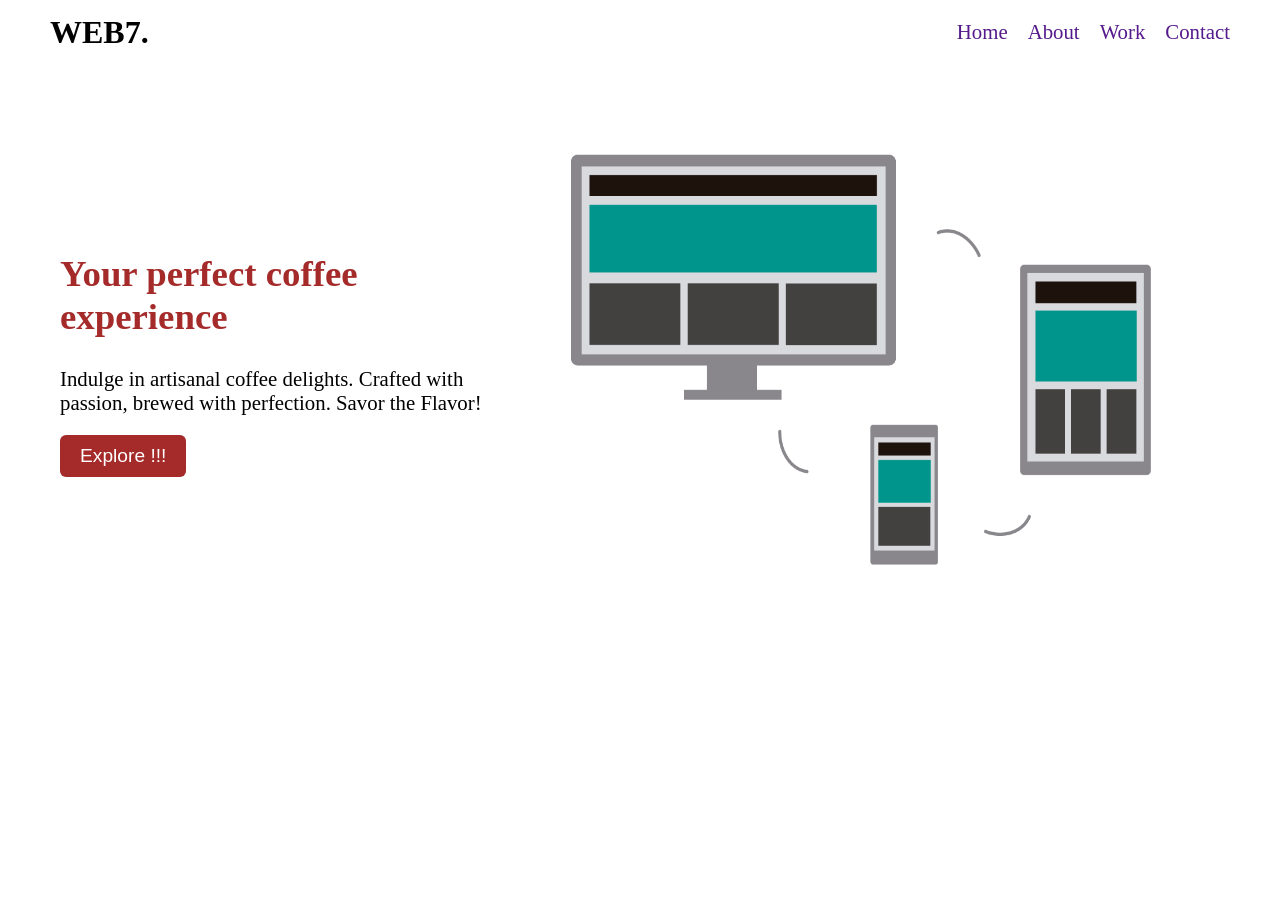
<file: HTmlCssJs/Hero1/index.html>
<!DOCTYPE html>
<html lang="en">
<head>
    <meta charset="UTF-8">
    <meta name="viewport" content="width=device-width, initial-scale=1.0">
    <link rel="stylesheet" href="style.css">
    <title>Document</title>
</head>
<body>
    <header>
        <nav>
            <ul>
                <li><a href="">home</a></li>
                <li><a href="">about</a></li>
                <li><a href="">work</a></li>
                <li><a href="">contact</a></li>
            </ul>
            <h1 class="logo">web7.</h1>
        </nav>
    </header>
    <main>
        <div class="container">
            <img src="assets/2.png" alt="">
            <div class="hero__text">
                <h1>Your perfect coffee experience</h1>
                <p>Indulge in artisanal coffee delights. Crafted with passion, brewed with perfection.
                  Savor the Flavor!
                </p>
                <button>explore <span>!!!</span></button>
            </div>
        </div>
    </main>
</body>
</html>
</file>
<file: SCSS/style.css>
.wrapperthree .wrapperthree__buttonarea {
  display: block;
  gap: 5px;
}

.wrapperthree {
  max-width: 500px;
  min-height: 400px;
  padding: 20px;
  margin: 30px auto;
  border: 1px solid #222;
  background: #3d3d3d;
}
.wrapperthree .wrapperthree__buttonarea {
  padding: 20px 0;
}
.wrapperthree .btn {
  text-transform: capitalize;
  font-size: 16px;
  font-weight: 400;
  padding: 10px 20px;
  border: none;
  cursor: pointer;
  transition: all 0.3s ease;
}
.wrapperthree .btn:hover {
  background: rgba(0, 0, 0, 0.2);
}
.wrapperthree .btn__1 {
  border-radius: 5px;
  background: #000;
  color: #fff;
}
.wrapperthree .btn__2 {
  border-radius: 0px;
  background: #416aa3;
  color: #0e0d0d;
}
.wrapperthree .btn__3 {
  border-radius: 20px;
  background: #00ff00;
  color: #000000;
}
.wrapperthree .btn__4 {
  border-radius: 50%;
  background: #6c6377;
  color: #fff;
  height: 100px;
  width: 100px;
}

.wrapper__two {
  max-width: 500px;
  min-height: 400px;
  padding: 20px;
  margin: 30px auto;
  border: 3px solid rgb(59, 57, 57);
  background: rgb(41, 38, 38);
}
.wrapper__two h1 {
  color: #ffffff;
}
.wrapper__two p {
  color: #ffffff;
}

.wrapper__one {
  max-width: 500px;
  min-height: 400px;
  padding: 20px;
  margin: 30px auto;
  background: rgb(201, 190, 190);
  border: 1px solid rgba(0, 0, 0, 0.4);
}
.wrapper__one h1 {
  text-transform: uppercase;
  color: rgb(41, 38, 38);
}
.wrapper__one nav ul {
  list-style: none;
  padding: 0;
  margin: 0;
}
.wrapper__one nav li {
  display: inline;
  text-transform: capitalize;
  cursor: pointer;
}
.wrapper__one nav a {
  padding: 10px 20px;
  background: rgb(41, 38, 38);
  color: #ffffff;
}
.wrapper__one nav a:hover {
  background: rgb(59, 57, 57);
}/*# sourceMappingURL=style.css.map */
</file>
<file: CSS/BoxModel/style.css>
*{
    padding: 0;
    margin: 0;
}
.setion-gap {
    padding: 50px 0;
    width: 700px;
    margin: auto;
  }
.box{
    /* display: block; */
    width: 200px;
    height: 100px;
    padding: 10px;
    border: 5px solid red;
    margin: 10px;
    /* box-sizing: content-box; */
    box-sizing: border-box;
}
.circle {
      float: left;
      width: 150px;
      height: 150px;
      margin: 20px;
      shape-outside: circle(50% at 30%);
      clip-path: circle(50% at 0%);
      background: lightblue;
    }
</file>
<file: CSS/Flex/style.css>
.setion-gap {
  width: 800px;
  margin: auto;
  background: antiquewhite;
  margin-bottom: 35px;
}
  .box__area {
    background: aquamarine;
    display: flex;
    gap: 10px;
}
.box__item {
  background: #e0f4ff;
  padding: 20px;
  flex: 1;
}

.wrapper {
  display: flex;
  height: 300px;
  padding: 20px;
  gap: 10px;
}
.one{
  flex: 1;
}
.two {
  flex: 1;
  /* display: flex;
  flex-direction: column;
  justify-content: flex-end; */
  align-self: flex-end;
}
 /* ex one */
 /* .ex1-flex-container {
  display: flex;
  flex-flow: row wrap;
  background-color: #2d23f5;
}
  .ex1-flex-container > div {
    background-color: #f1f1f1;
    width: 100px;
    margin: 10px;
    text-align: center;
    line-height: 75px;
    font-size: 30px;
    flex-grow: 1;
} */
 /* ex two */
 /* .ex2-flex-container {
  display: flex;
  flex-flow: row wrap;
  background-color: #393681;
}
  .ex2-flex-container > div {
    background-color: #f1f1f1;
    width: 100px;
    margin: 10px;
    text-align: center;
    line-height: 75px;
    font-size: 30px;
}
.ex2-flex1{
  order: 4;
}
.ex2-flex2{
  order: 3;
}
.ex2-flex3{
  order: 2;
}
.ex2-flex4{
  order: 1;
} */
 /* ex three */
 /* .ex3-flex-container{
  display: flex; */
  /* flex-flow: row wrap; */
  /* flex-flow:  : flex-direction: row; + flex-wrap: wrap; */
  /* flex-wrap: wrap;
  background-color: #393681; */
 /* } */
 /* .ex3-flex-container > div {
  background-color: #f1f1f1;
  margin: 10px;
  padding: 10px;
  text-align: center;
  font-size: 20px;
}
.ex3-flex1,.ex3-flex4{
  flex: 1 100%; */
  /* flex: flex-grow: 1; flex-shrink: inherit;   flex-basis: 100px; */
  /* flex: none | [ <'flex-grow'> <'flex-shrink'>? || <'flex-basis'> ] */
/* }
.ex3-flex2{
  flex: 1;
}
.ex3-flex3{
  flex:2
}
@media (max-width:700px){
  .ex3-flex1,.ex3-flex2,.ex3-flex3, .ex3-flex4 {
    flex: 1 100%;
  }
} */
/* ex four */
/* .ex4-flex-container {
  display: flex;
  flex-wrap: wrap;
  background: burlywood;
  gap: 2px;
  text-align: center;
}
.ex4-flex-container > div {
  padding: 10px;
  background: brown;
}
.ex4-flex1, .ex4-flex4 {
  flex: 1 100%;
}
.ex4-flex2 {
  flex: 1;
}
.ex4-flex3 {
  flex: 1 ;
}
.ex4-flex2 p, .ex4-flex3 p{
  text-align: left;
}
@media (max-width:700px){
  .ex4-flex1,.ex4-flex2,.ex4-flex3, .ex4-flex4 {
    flex: 1 100%;
  }
} */
</file>
<file: CSS/Grid/style.css>
.setion-gap {
  padding: 100px 0;
  max-width: 700px;
  margin: auto;
}

/* ExOne css */
.exone-grid-container {
  display: grid;
  grid-template-columns: auto auto auto;
  gap: 10px;
}
.exone-grid-item {
  background: #00539cff;
  color: #fff;
  font-size: 30px;
  text-align: center;
  padding: 20px;
}

/* Extwo css */
.ExTwo-grid-container {
  display: grid;
  grid-template-columns: auto auto auto;
  gap: 10px;
}
.ExTwo-grid-container > div {
  background: #00203fff;
  color: #fff;
  font-size: 30px;
  text-align: center;
  padding: 20px;
}
.ExTwo-grid-item1 {
  grid-column-start: 1;
  grid-column-end: 3;
}
.ExTwo-grid-item9 {
  grid-column-start: 1;
  grid-column-end: 4;
}
/* Exthree css */
.ex3-grid-container {
  display: grid;
  grid-template-columns: auto auto auto;
  gap: 10px;
}
.ex3-grid-container > div {
  background: #5f4b8bff;
  text-align: center;
  color: #fff;
  font-size: 30px;
  padding: 20px;
}
.ex3-grid-item1 {
  grid-row-start: 1;
  grid-row-end: 3;
}

/* Ex4 css */
.ex4-grid-container {
  display: grid;
  grid-template-columns: auto auto auto;
  gap: 10px;
  grid-template-rows: 80px 200px 110px;
}
.ex4-grid-container > div {
  background: #89abe3ff;
  text-align: center;
  color: #fff;
  font-size: 30px;
  padding: 20px;
}
/* Ex5 css */
.ex5-grid-container {
  display: grid;
  grid-template-columns: auto auto auto;
  gap: 10px;
  /* justify-content: center; */
  /* justify-content: flex-start; */
  /* justify-content: flex-end; */
  /* justify-content: space-around; */
  /* justify-content: space-between; */
  /* justify-content: space-evenly; */
  justify-content: stretch;
}
.ex5-grid-container > div {
  background: #e94b3cff;
  text-align: center;
  color: #fff;
  font-size: 30px;
  padding: 20px;
}
/* Ex6 css */
.ex6-grid-container {
  display: grid;
  grid-template-columns: auto auto auto;
  gap: 10px;
  height: 100vh;
  align-content: center;
}
.ex6-grid-container > div {
  background: #daa03dff;
  text-align: center;
  color: #fff;
  font-size: 30px;
  padding: 20px;
}
/* Ex7 css */
.ex7-grid-container {
  display: grid;
  grid-template-columns: auto auto auto;
  gap: 10px;
}
.ex7-grid-container > div {
  background: #ce4a7eff;
  text-align: center;
  color: #fff;
  font-size: 30px;
  padding: 20px;
}
.ex7-grid-item1 {
  grid-column: 1 / span 2;
  grid-row: 1;
}
.ex7-grid-item2 {
  grid-column: 3;
  grid-row: 1 / span 2;
}
.ex7-grid-item5 {
  grid-row: 3;
  grid-column: 1 / span 3;
}
/* Ex8 css */
.ex8-grid-container {
  display: grid;
  grid-template-columns: auto auto auto auto auto auto;
  gap: 10px;
}
.ex8-grid-container > div {
  background: #ce4a7eff;
  text-align: center;
  color: #fff;
  font-size: 30px;
  padding: 20px;
}
.ex8-grid-item1 {
  grid-column: 1/5;
  background: #5f4b8b !important;
}
/* Ex9 css */
.ex9-grid-container {
    display: grid;
    grid-template-columns: auto auto auto auto auto auto;
    gap: 10px;
  }
  .ex9-grid-container > div {
    background: #ce4a7eff;
    text-align: center;
    color: #fff;
    font-size: 30px;
    padding: 20px;
  }
  .ex9-grid-item2 {
    grid-column: 2/6;
    grid-row: 1/5;
    font-size: 160px !important;
}
/* Ex10 css */
.ex10-grid-container {
  display: grid;
  grid-template-columns: repeat(5, 45px);
  gap: 10px;
  grid-template-rows: repeat(3, 45px);
  justify-content: center;
  align-content: center;
  height: 300px;
}
.ex10-grid-container > div {
  background: #ce4a7eff;
  text-align: center;
  color: #fff;
  font-size: 25px;
  display: flex;
  align-items: center;
  justify-content: center;
}
/* Ex11 css */

.ex11-grid-container {
  display: grid;
  gap: 5px;
  grid-template-columns: 1fr;
} 
.all {
  background: aquamarine;
  padding: 20px;
}
@media (min-width: 600px) {
  .ex11-grid-container {
    display: grid;
    gap: 5px;
    grid-template-columns: repeat(4,1fr);
    grid-template-rows: repeat(3,1fr);
  }
  .ex11-grid-container > div {
    background: #ce4a7eff;
    text-align: left;
    color: #fff;
    font-size: 15px;
  }
  .ex11-grid-item1 {
    grid-column: 1/3;
  }
  .ex11-grid-item5 {
    grid-column: 2/4;
  }
  .ex11-grid-item3 {
    grid-column: 4;
    grid-row: 1/3;
  }
}


/* Ex12 css */
.ex12-grid-container {
  display: grid;
  grid-gap: 5px;
  /* grid-template-columns: repeat(3,1fr); */
  /* grid-template-columns: minmax(200px, 500px) 1fr 1fr; */
  /* grid-template-columns: minmax(100px, 1fr) minmax(100px, 1fr) minmax(100px, 1fr); */
  /* grid-template-columns: repeat(3,minmax(100px,1fr)); */
  /* grid-template-columns: repeat(auto-fit, minmax(100px,1fr)); */
  /* grid-template-columns: repeat(auto-fill, minmax(100px,1fr)); */
  grid-template-columns: repeat(auto-fill,minmax(min(100%, 150px), 1fr));
}
/* In short, auto-fit will expand the grid items to fill the available space. While auto-fill won’t expand the items. Instead, auto-fill will keep the available space reserved without altering the grid items width. */
.ex12-grid-container > div{
  height: 100px;
  /* width: 100px; */
}
.ex12-grid-item1 {
  background: #C8BFF7;
}
.ex12-grid-item2 {
  background:#F3E4C2;
}
.ex12-grid-item3 {
  background: #F3BFD3;
}
.ex12-grid-item4 {
  background: #a78bfa;
}

/* Ex13 css */

.ex13-grid-container {
  display: grid;
  grid-template-rows: 50px 100px 200px 50px;
  grid-template-columns: 1fr 3fr ;
  grid-template-areas:
  "header header"
  "sidebar sidebar"
  "main main"
  "footer footer"
  
}
@media (min-width: 600px) {
  .ex13-grid-container {
    display: grid;
    grid-template-rows: 50px 300px 50px;
    grid-template-columns: 1fr 3fr ;
    grid-template-areas:
    "header header"
    "sidebar main"
    "footer footer"
    
  }
}
.ex13-grid-item1 {
  grid-area: header;
  background: #C8BFF7;
}
.ex13-grid-item2 {
  grid-area: sidebar;
  background: #F3E4C2;
}
.ex13-grid-item3 {
  grid-area: main;
  background: #F3BFD3;
}
.ex13-grid-item4 {
  grid-area: footer;
  background: #C8BFF7;
}
</file>
<file: CSS/Overlay/style.css>
*{
    box-sizing: border-box;
}
.setion-gap {
    padding: 50px 0;
    width: 700px;
    margin:auto;
  }
  .image__box {
    position: relative;
}
.image__box--url, .image__box--overlay {
    position: absolute;
    left: 0;
    right: 0;
    top: 0;
    bottom: 0;

}
.image__box--url{
    background-repeat: no-repeat;
    background-size: cover;
    height: 400px;
    background-position: center center;
    z-index: 1;
}
.image__box--overlay {
    /* background: rgba(0,0,0,.5); */
    background: #1301fba6;
    height: 400px;
    z-index: 2;
}
.image__box--content{
    position: relative;
    z-index: 3;
    color: aliceblue;
    padding: 20px;
}
.filter__box{
    position: relative;
}
.filter__box--url{
    position: absolute;
    left: 0;
    right: 0;
    top: 0;
    bottom: 0;
    height: 400px;
    background-repeat: no-repeat;
    background-size: cover;
    /* filter: grayscale(100%); */
    filter: blur(7px);
    z-index: 1;
}
.filter__box--content{
    position: relative;
    z-index: 2;
    padding: 30px;
    color: azure;
}
</file>
<file: CSS/Position/style.css>
*{
    padding: 0;
    margin: 0;
    box-sizing: border-box;
}
:root {
    --clr-dark: #070a12;
    --clr-light: #f1f5f9;
    --clr-accent: #e11d48;
    --clr-lightRose: #fb7185;
    --clr-green: #4ade80;
    --clr-sky: #38bdf8;
    --clr-pink: #f472b6;
    --clr-violet: #a78bfa;
    --clr-yellow: #facc15;
  }
  section {
    display: flex;
    align-items: center;
    justify-content: center;
    height: 100vh;
}
  .container {
    display: grid;
    grid-template-columns: repeat(4,150px);
    grid-gap: 10px;
    grid-template-rows: repeat(3,150px);
}
.item {
    background: #e11d48;
    height: 150px;
    width: 150px;
    display: flex;
    align-items: center;
    justify-content: center;
    font-size: 26px;
    border-radius: 6px;
}
.item1{
    background: var(--clr-accent);
}
.item2{
    background: var(--clr-green);
}
.item3{
    background: var(--clr-lightRose);
}
.item4{
    background: var(--clr-pink);
}
.item5{
    background: var(--clr-sky);
}
.item6{
    background: var(--clr-violet);
}
.item7{
    background: var(--clr-yellow);
}
.item8{
    background: var(--clr-green);
}
.item9{
    background: var(--clr-lightRose);
}
.item10{
    background: var(--clr-sky);
}
.item11{
    background: var(--clr-violet);
}
.item12{
    background: var(--clr-yellow);
}
</file>
<file: CSS/Position/position.css>
body{
    overflow-x: hidden;
}
.item1 {
    position: absolute;
    top: 0;
    left: 0;
    bottom: 0;
    right: 0;
    top: -30px;
    right: -30px;
}
/* .item1 {
    position: relative;
    left: 100px;
    top: 100px;
    z-index: 1;
} */
</file>
<file: CSS/Trans&animation/style.css>
.setion-gap {
    padding: 50px 0;
    width: 700px;
    margin:auto;
  }
  .new__area{
    display: flex;
    gap: 10px;
  }
  .image__hover{
    position: relative;
    width: 300px;
    margin: 10px 0;

  }
  .image__area{
    display: block;
    width: 100%;
    height: auto;
  }
  .image__overlay{
  position:absolute;
  left: 100%;
  top: 0;
  bottom: 0;
  right: 0;
  height: 100%;
  width: 0;
  overflow: hidden;
  background: rgba(0,0,0,.8);
  transition: .3s ease;
  }
  .image__overlay2{
  position: absolute;
  top: 0;
  bottom: 0;
  left: 0;
  right: 100%;
  height: 100%;
  background: rgba(0,0,0,.8);
  width: 0;
  transition:.3s ease;
  }
  .image__hover:hover .image__overlay{
    width: 100%;
    left: 0;
  }
  .image__hover:hover .image__overlay2{
    width: 100%;
    left: 0;
  }
</file>
<file: HTmlCssJs/Hero1/style.css>
*{
    padding: 0;
    margin: 0;
    box-sizing: border-box;
    list-style: none;
    text-decoration: none;
}
nav{
    display: flex;
    align-items: center;
    justify-content: space-between;
    height: 64px;
    margin: 0 50px;
}
nav ul{
    display: flex;
    order: 2;
}
nav ul a{
    text-transform: capitalize;
    font-size: 1.3rem;
    margin-left: 20px;
}
.logo{
    order: 1;
    font-size: 2rem;
    font-weight: 600;
    text-transform: uppercase;
}
.container{
  height: 600px;
  margin: 0 40px;
  padding: 20px;
  display: flex;
  align-items: center;
  justify-content: space-between;
  flex-direction: row-reverse;
  gap: 40px;
}
.container img{
    width: 60%;
    height: 500px;
}
.hero__text{
    width: 80%;
}
.hero__text h1 {
    font-size: 2.3rem;
    margin-bottom: 29px;
    color: brown;
}
.hero__text p {
    font-size: 1.3rem;
    font-weight: 300;
    margin-bottom: 20px;
}
.hero__text button {
    border: none;
    background: brown;
    color: #fff;
    padding: 10px 20px;
    font-size: 1.2rem;
    text-transform: capitalize;
    border-radius: 6px;
    transition: all .3s ease;
}
.hero__text button:hover {
     background: rgba(0,0,0,.8);
}
.hero__text button:hover span {
     color: #f5f00e;
}
@media(max-width:1024px) {

      .hero__text{
        flex: 50%;
      }
      .container img{
        flex: 50%;
        width: 60%;
      }

}
@media(max-width:884px) {
    .container{
        margin-top: 10px;
        flex-direction: column;
      }
      .hero__text{
          width: 100%;
          text-align: center;
      }
}
@media(max-width:640px) {
    .hero__text h1 {
        font-size: 2rem;
        margin-bottom: 20px;
    }
    .hero__text p {
        font-size: 1.2rem;
        margin-bottom: 20px;
    }
}
@media(max-width:475px) {
    nav ul{
        display: none;
        text-align: center;
    }
     .container img{
        width: 100%;
     }
     .hero__text{
        width: 100%;
        text-align: center;
    }
    .hero__text h1 {
        font-size: 1.5rem;
        margin-bottom: 10px;
    }
    .hero__text p {
        font-size: 1rem;
        margin-bottom: 10px;
    }
}
</file>
